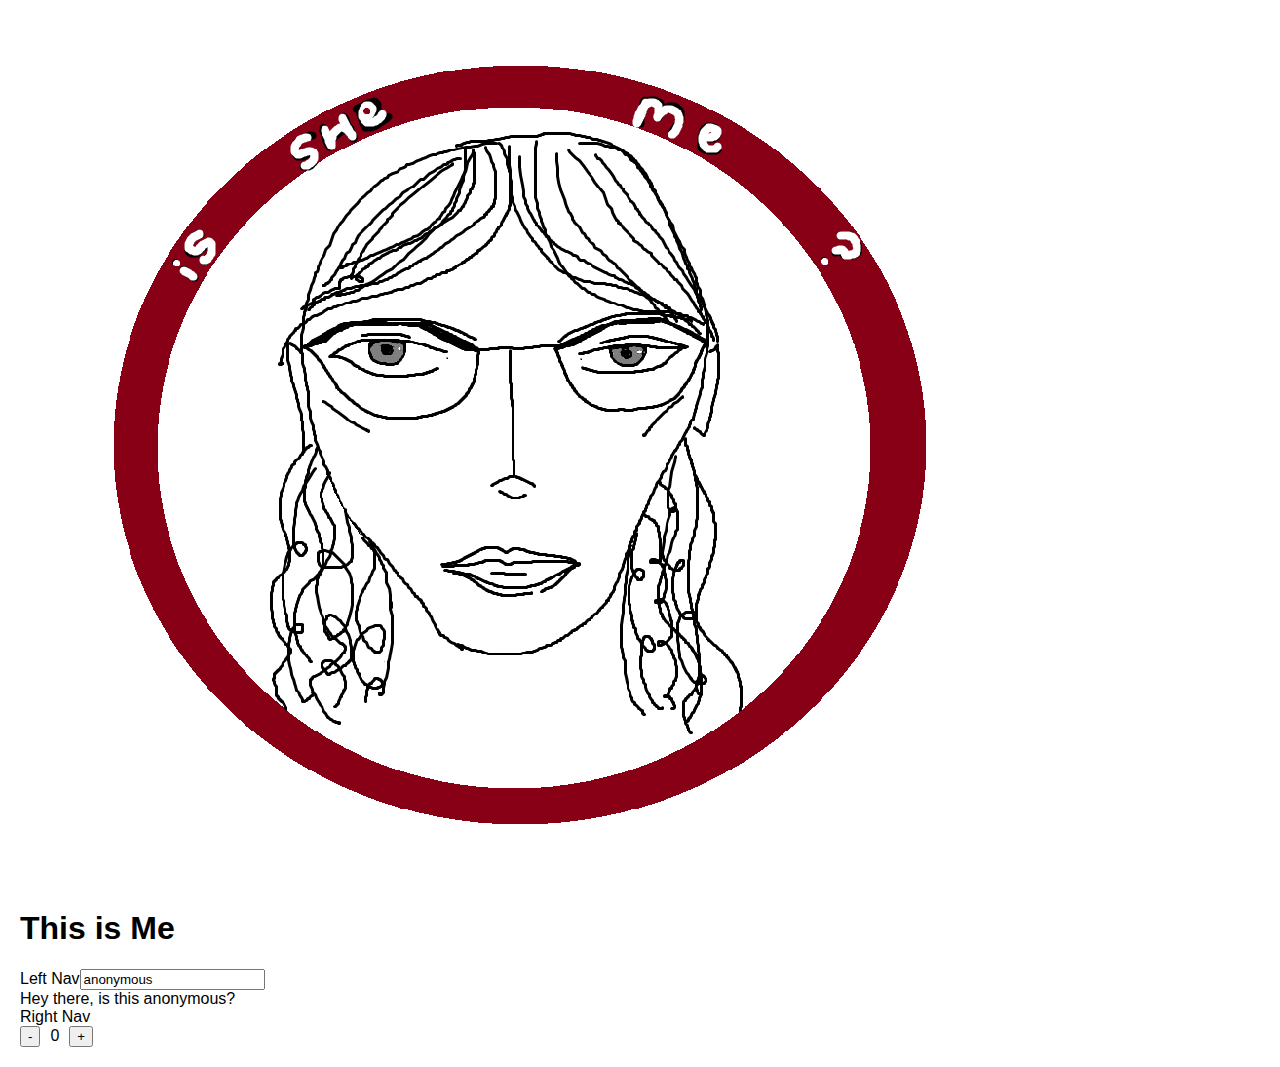
<file: index.html>
<!DOCTYPE HTML>
<html>
<head>
  <meta charset="UTF-8">
  <title>Main</title>
  <style>body { padding: 0; margin: 0; }</style>
</head>

<body>

<pre id="elm"></pre>

<script>
try {
(function(scope){
'use strict';

function F(arity, fun, wrapper) {
  wrapper.a = arity;
  wrapper.f = fun;
  return wrapper;
}

function F2(fun) {
  return F(2, fun, function(a) { return function(b) { return fun(a,b); }; })
}
function F3(fun) {
  return F(3, fun, function(a) {
    return function(b) { return function(c) { return fun(a, b, c); }; };
  });
}
function F4(fun) {
  return F(4, fun, function(a) { return function(b) { return function(c) {
    return function(d) { return fun(a, b, c, d); }; }; };
  });
}
function F5(fun) {
  return F(5, fun, function(a) { return function(b) { return function(c) {
    return function(d) { return function(e) { return fun(a, b, c, d, e); }; }; }; };
  });
}
function F6(fun) {
  return F(6, fun, function(a) { return function(b) { return function(c) {
    return function(d) { return function(e) { return function(f) {
    return fun(a, b, c, d, e, f); }; }; }; }; };
  });
}
function F7(fun) {
  return F(7, fun, function(a) { return function(b) { return function(c) {
    return function(d) { return function(e) { return function(f) {
    return function(g) { return fun(a, b, c, d, e, f, g); }; }; }; }; }; };
  });
}
function F8(fun) {
  return F(8, fun, function(a) { return function(b) { return function(c) {
    return function(d) { return function(e) { return function(f) {
    return function(g) { return function(h) {
    return fun(a, b, c, d, e, f, g, h); }; }; }; }; }; }; };
  });
}
function F9(fun) {
  return F(9, fun, function(a) { return function(b) { return function(c) {
    return function(d) { return function(e) { return function(f) {
    return function(g) { return function(h) { return function(i) {
    return fun(a, b, c, d, e, f, g, h, i); }; }; }; }; }; }; }; };
  });
}

function A2(fun, a, b) {
  return fun.a === 2 ? fun.f(a, b) : fun(a)(b);
}
function A3(fun, a, b, c) {
  return fun.a === 3 ? fun.f(a, b, c) : fun(a)(b)(c);
}
function A4(fun, a, b, c, d) {
  return fun.a === 4 ? fun.f(a, b, c, d) : fun(a)(b)(c)(d);
}
function A5(fun, a, b, c, d, e) {
  return fun.a === 5 ? fun.f(a, b, c, d, e) : fun(a)(b)(c)(d)(e);
}
function A6(fun, a, b, c, d, e, f) {
  return fun.a === 6 ? fun.f(a, b, c, d, e, f) : fun(a)(b)(c)(d)(e)(f);
}
function A7(fun, a, b, c, d, e, f, g) {
  return fun.a === 7 ? fun.f(a, b, c, d, e, f, g) : fun(a)(b)(c)(d)(e)(f)(g);
}
function A8(fun, a, b, c, d, e, f, g, h) {
  return fun.a === 8 ? fun.f(a, b, c, d, e, f, g, h) : fun(a)(b)(c)(d)(e)(f)(g)(h);
}
function A9(fun, a, b, c, d, e, f, g, h, i) {
  return fun.a === 9 ? fun.f(a, b, c, d, e, f, g, h, i) : fun(a)(b)(c)(d)(e)(f)(g)(h)(i);
}

console.warn('Compiled in DEV mode. Follow the advice at https://elm-lang.org/0.19.1/optimize for better performance and smaller assets.');


var _List_Nil_UNUSED = { $: 0 };
var _List_Nil = { $: '[]' };

function _List_Cons_UNUSED(hd, tl) { return { $: 1, a: hd, b: tl }; }
function _List_Cons(hd, tl) { return { $: '::', a: hd, b: tl }; }


var _List_cons = F2(_List_Cons);

function _List_fromArray(arr)
{
	var out = _List_Nil;
	for (var i = arr.length; i--; )
	{
		out = _List_Cons(arr[i], out);
	}
	return out;
}

function _List_toArray(xs)
{
	for (var out = []; xs.b; xs = xs.b) // WHILE_CONS
	{
		out.push(xs.a);
	}
	return out;
}

var _List_map2 = F3(function(f, xs, ys)
{
	for (var arr = []; xs.b && ys.b; xs = xs.b, ys = ys.b) // WHILE_CONSES
	{
		arr.push(A2(f, xs.a, ys.a));
	}
	return _List_fromArray(arr);
});

var _List_map3 = F4(function(f, xs, ys, zs)
{
	for (var arr = []; xs.b && ys.b && zs.b; xs = xs.b, ys = ys.b, zs = zs.b) // WHILE_CONSES
	{
		arr.push(A3(f, xs.a, ys.a, zs.a));
	}
	return _List_fromArray(arr);
});

var _List_map4 = F5(function(f, ws, xs, ys, zs)
{
	for (var arr = []; ws.b && xs.b && ys.b && zs.b; ws = ws.b, xs = xs.b, ys = ys.b, zs = zs.b) // WHILE_CONSES
	{
		arr.push(A4(f, ws.a, xs.a, ys.a, zs.a));
	}
	return _List_fromArray(arr);
});

var _List_map5 = F6(function(f, vs, ws, xs, ys, zs)
{
	for (var arr = []; vs.b && ws.b && xs.b && ys.b && zs.b; vs = vs.b, ws = ws.b, xs = xs.b, ys = ys.b, zs = zs.b) // WHILE_CONSES
	{
		arr.push(A5(f, vs.a, ws.a, xs.a, ys.a, zs.a));
	}
	return _List_fromArray(arr);
});

var _List_sortBy = F2(function(f, xs)
{
	return _List_fromArray(_List_toArray(xs).sort(function(a, b) {
		return _Utils_cmp(f(a), f(b));
	}));
});

var _List_sortWith = F2(function(f, xs)
{
	return _List_fromArray(_List_toArray(xs).sort(function(a, b) {
		var ord = A2(f, a, b);
		return ord === $elm$core$Basics$EQ ? 0 : ord === $elm$core$Basics$LT ? -1 : 1;
	}));
});



var _JsArray_empty = [];

function _JsArray_singleton(value)
{
    return [value];
}

function _JsArray_length(array)
{
    return array.length;
}

var _JsArray_initialize = F3(function(size, offset, func)
{
    var result = new Array(size);

    for (var i = 0; i < size; i++)
    {
        result[i] = func(offset + i);
    }

    return result;
});

var _JsArray_initializeFromList = F2(function (max, ls)
{
    var result = new Array(max);

    for (var i = 0; i < max && ls.b; i++)
    {
        result[i] = ls.a;
        ls = ls.b;
    }

    result.length = i;
    return _Utils_Tuple2(result, ls);
});

var _JsArray_unsafeGet = F2(function(index, array)
{
    return array[index];
});

var _JsArray_unsafeSet = F3(function(index, value, array)
{
    var length = array.length;
    var result = new Array(length);

    for (var i = 0; i < length; i++)
    {
        result[i] = array[i];
    }

    result[index] = value;
    return result;
});

var _JsArray_push = F2(function(value, array)
{
    var length = array.length;
    var result = new Array(length + 1);

    for (var i = 0; i < length; i++)
    {
        result[i] = array[i];
    }

    result[length] = value;
    return result;
});

var _JsArray_foldl = F3(function(func, acc, array)
{
    var length = array.length;

    for (var i = 0; i < length; i++)
    {
        acc = A2(func, array[i], acc);
    }

    return acc;
});

var _JsArray_foldr = F3(function(func, acc, array)
{
    for (var i = array.length - 1; i >= 0; i--)
    {
        acc = A2(func, array[i], acc);
    }

    return acc;
});

var _JsArray_map = F2(function(func, array)
{
    var length = array.length;
    var result = new Array(length);

    for (var i = 0; i < length; i++)
    {
        result[i] = func(array[i]);
    }

    return result;
});

var _JsArray_indexedMap = F3(function(func, offset, array)
{
    var length = array.length;
    var result = new Array(length);

    for (var i = 0; i < length; i++)
    {
        result[i] = A2(func, offset + i, array[i]);
    }

    return result;
});

var _JsArray_slice = F3(function(from, to, array)
{
    return array.slice(from, to);
});

var _JsArray_appendN = F3(function(n, dest, source)
{
    var destLen = dest.length;
    var itemsToCopy = n - destLen;

    if (itemsToCopy > source.length)
    {
        itemsToCopy = source.length;
    }

    var size = destLen + itemsToCopy;
    var result = new Array(size);

    for (var i = 0; i < destLen; i++)
    {
        result[i] = dest[i];
    }

    for (var i = 0; i < itemsToCopy; i++)
    {
        result[i + destLen] = source[i];
    }

    return result;
});



// LOG

var _Debug_log_UNUSED = F2(function(tag, value)
{
	return value;
});

var _Debug_log = F2(function(tag, value)
{
	console.log(tag + ': ' + _Debug_toString(value));
	return value;
});


// TODOS

function _Debug_todo(moduleName, region)
{
	return function(message) {
		_Debug_crash(8, moduleName, region, message);
	};
}

function _Debug_todoCase(moduleName, region, value)
{
	return function(message) {
		_Debug_crash(9, moduleName, region, value, message);
	};
}


// TO STRING

function _Debug_toString_UNUSED(value)
{
	return '<internals>';
}

function _Debug_toString(value)
{
	return _Debug_toAnsiString(false, value);
}

function _Debug_toAnsiString(ansi, value)
{
	if (typeof value === 'function')
	{
		return _Debug_internalColor(ansi, '<function>');
	}

	if (typeof value === 'boolean')
	{
		return _Debug_ctorColor(ansi, value ? 'True' : 'False');
	}

	if (typeof value === 'number')
	{
		return _Debug_numberColor(ansi, value + '');
	}

	if (value instanceof String)
	{
		return _Debug_charColor(ansi, "'" + _Debug_addSlashes(value, true) + "'");
	}

	if (typeof value === 'string')
	{
		return _Debug_stringColor(ansi, '"' + _Debug_addSlashes(value, false) + '"');
	}

	if (typeof value === 'object' && '$' in value)
	{
		var tag = value.$;

		if (typeof tag === 'number')
		{
			return _Debug_internalColor(ansi, '<internals>');
		}

		if (tag[0] === '#')
		{
			var output = [];
			for (var k in value)
			{
				if (k === '$') continue;
				output.push(_Debug_toAnsiString(ansi, value[k]));
			}
			return '(' + output.join(',') + ')';
		}

		if (tag === 'Set_elm_builtin')
		{
			return _Debug_ctorColor(ansi, 'Set')
				+ _Debug_fadeColor(ansi, '.fromList') + ' '
				+ _Debug_toAnsiString(ansi, $elm$core$Set$toList(value));
		}

		if (tag === 'RBNode_elm_builtin' || tag === 'RBEmpty_elm_builtin')
		{
			return _Debug_ctorColor(ansi, 'Dict')
				+ _Debug_fadeColor(ansi, '.fromList') + ' '
				+ _Debug_toAnsiString(ansi, $elm$core$Dict$toList(value));
		}

		if (tag === 'Array_elm_builtin')
		{
			return _Debug_ctorColor(ansi, 'Array')
				+ _Debug_fadeColor(ansi, '.fromList') + ' '
				+ _Debug_toAnsiString(ansi, $elm$core$Array$toList(value));
		}

		if (tag === '::' || tag === '[]')
		{
			var output = '[';

			value.b && (output += _Debug_toAnsiString(ansi, value.a), value = value.b)

			for (; value.b; value = value.b) // WHILE_CONS
			{
				output += ',' + _Debug_toAnsiString(ansi, value.a);
			}
			return output + ']';
		}

		var output = '';
		for (var i in value)
		{
			if (i === '$') continue;
			var str = _Debug_toAnsiString(ansi, value[i]);
			var c0 = str[0];
			var parenless = c0 === '{' || c0 === '(' || c0 === '[' || c0 === '<' || c0 === '"' || str.indexOf(' ') < 0;
			output += ' ' + (parenless ? str : '(' + str + ')');
		}
		return _Debug_ctorColor(ansi, tag) + output;
	}

	if (typeof DataView === 'function' && value instanceof DataView)
	{
		return _Debug_stringColor(ansi, '<' + value.byteLength + ' bytes>');
	}

	if (typeof File !== 'undefined' && value instanceof File)
	{
		return _Debug_internalColor(ansi, '<' + value.name + '>');
	}

	if (typeof value === 'object')
	{
		var output = [];
		for (var key in value)
		{
			var field = key[0] === '_' ? key.slice(1) : key;
			output.push(_Debug_fadeColor(ansi, field) + ' = ' + _Debug_toAnsiString(ansi, value[key]));
		}
		if (output.length === 0)
		{
			return '{}';
		}
		return '{ ' + output.join(', ') + ' }';
	}

	return _Debug_internalColor(ansi, '<internals>');
}

function _Debug_addSlashes(str, isChar)
{
	var s = str
		.replace(/\\/g, '\\\\')
		.replace(/\n/g, '\\n')
		.replace(/\t/g, '\\t')
		.replace(/\r/g, '\\r')
		.replace(/\v/g, '\\v')
		.replace(/\0/g, '\\0');

	if (isChar)
	{
		return s.replace(/\'/g, '\\\'');
	}
	else
	{
		return s.replace(/\"/g, '\\"');
	}
}

function _Debug_ctorColor(ansi, string)
{
	return ansi ? '\x1b[96m' + string + '\x1b[0m' : string;
}

function _Debug_numberColor(ansi, string)
{
	return ansi ? '\x1b[95m' + string + '\x1b[0m' : string;
}

function _Debug_stringColor(ansi, string)
{
	return ansi ? '\x1b[93m' + string + '\x1b[0m' : string;
}

function _Debug_charColor(ansi, string)
{
	return ansi ? '\x1b[92m' + string + '\x1b[0m' : string;
}

function _Debug_fadeColor(ansi, string)
{
	return ansi ? '\x1b[37m' + string + '\x1b[0m' : string;
}

function _Debug_internalColor(ansi, string)
{
	return ansi ? '\x1b[36m' + string + '\x1b[0m' : string;
}

function _Debug_toHexDigit(n)
{
	return String.fromCharCode(n < 10 ? 48 + n : 55 + n);
}


// CRASH


function _Debug_crash_UNUSED(identifier)
{
	throw new Error('https://github.com/elm/core/blob/1.0.0/hints/' + identifier + '.md');
}


function _Debug_crash(identifier, fact1, fact2, fact3, fact4)
{
	switch(identifier)
	{
		case 0:
			throw new Error('What node should I take over? In JavaScript I need something like:\n\n    Elm.Main.init({\n        node: document.getElementById("elm-node")\n    })\n\nYou need to do this with any Browser.sandbox or Browser.element program.');

		case 1:
			throw new Error('Browser.application programs cannot handle URLs like this:\n\n    ' + document.location.href + '\n\nWhat is the root? The root of your file system? Try looking at this program with `elm reactor` or some other server.');

		case 2:
			var jsonErrorString = fact1;
			throw new Error('Problem with the flags given to your Elm program on initialization.\n\n' + jsonErrorString);

		case 3:
			var portName = fact1;
			throw new Error('There can only be one port named `' + portName + '`, but your program has multiple.');

		case 4:
			var portName = fact1;
			var problem = fact2;
			throw new Error('Trying to send an unexpected type of value through port `' + portName + '`:\n' + problem);

		case 5:
			throw new Error('Trying to use `(==)` on functions.\nThere is no way to know if functions are "the same" in the Elm sense.\nRead more about this at https://package.elm-lang.org/packages/elm/core/latest/Basics#== which describes why it is this way and what the better version will look like.');

		case 6:
			var moduleName = fact1;
			throw new Error('Your page is loading multiple Elm scripts with a module named ' + moduleName + '. Maybe a duplicate script is getting loaded accidentally? If not, rename one of them so I know which is which!');

		case 8:
			var moduleName = fact1;
			var region = fact2;
			var message = fact3;
			throw new Error('TODO in module `' + moduleName + '` ' + _Debug_regionToString(region) + '\n\n' + message);

		case 9:
			var moduleName = fact1;
			var region = fact2;
			var value = fact3;
			var message = fact4;
			throw new Error(
				'TODO in module `' + moduleName + '` from the `case` expression '
				+ _Debug_regionToString(region) + '\n\nIt received the following value:\n\n    '
				+ _Debug_toString(value).replace('\n', '\n    ')
				+ '\n\nBut the branch that handles it says:\n\n    ' + message.replace('\n', '\n    ')
			);

		case 10:
			throw new Error('Bug in https://github.com/elm/virtual-dom/issues');

		case 11:
			throw new Error('Cannot perform mod 0. Division by zero error.');
	}
}

function _Debug_regionToString(region)
{
	if (region.start.line === region.end.line)
	{
		return 'on line ' + region.start.line;
	}
	return 'on lines ' + region.start.line + ' through ' + region.end.line;
}



// EQUALITY

function _Utils_eq(x, y)
{
	for (
		var pair, stack = [], isEqual = _Utils_eqHelp(x, y, 0, stack);
		isEqual && (pair = stack.pop());
		isEqual = _Utils_eqHelp(pair.a, pair.b, 0, stack)
		)
	{}

	return isEqual;
}

function _Utils_eqHelp(x, y, depth, stack)
{
	if (x === y)
	{
		return true;
	}

	if (typeof x !== 'object' || x === null || y === null)
	{
		typeof x === 'function' && _Debug_crash(5);
		return false;
	}

	if (depth > 100)
	{
		stack.push(_Utils_Tuple2(x,y));
		return true;
	}

	/**/
	if (x.$ === 'Set_elm_builtin')
	{
		x = $elm$core$Set$toList(x);
		y = $elm$core$Set$toList(y);
	}
	if (x.$ === 'RBNode_elm_builtin' || x.$ === 'RBEmpty_elm_builtin')
	{
		x = $elm$core$Dict$toList(x);
		y = $elm$core$Dict$toList(y);
	}
	//*/

	/**_UNUSED/
	if (x.$ < 0)
	{
		x = $elm$core$Dict$toList(x);
		y = $elm$core$Dict$toList(y);
	}
	//*/

	for (var key in x)
	{
		if (!_Utils_eqHelp(x[key], y[key], depth + 1, stack))
		{
			return false;
		}
	}
	return true;
}

var _Utils_equal = F2(_Utils_eq);
var _Utils_notEqual = F2(function(a, b) { return !_Utils_eq(a,b); });



// COMPARISONS

// Code in Generate/JavaScript.hs, Basics.js, and List.js depends on
// the particular integer values assigned to LT, EQ, and GT.

function _Utils_cmp(x, y, ord)
{
	if (typeof x !== 'object')
	{
		return x === y ? /*EQ*/ 0 : x < y ? /*LT*/ -1 : /*GT*/ 1;
	}

	/**/
	if (x instanceof String)
	{
		var a = x.valueOf();
		var b = y.valueOf();
		return a === b ? 0 : a < b ? -1 : 1;
	}
	//*/

	/**_UNUSED/
	if (typeof x.$ === 'undefined')
	//*/
	/**/
	if (x.$[0] === '#')
	//*/
	{
		return (ord = _Utils_cmp(x.a, y.a))
			? ord
			: (ord = _Utils_cmp(x.b, y.b))
				? ord
				: _Utils_cmp(x.c, y.c);
	}

	// traverse conses until end of a list or a mismatch
	for (; x.b && y.b && !(ord = _Utils_cmp(x.a, y.a)); x = x.b, y = y.b) {} // WHILE_CONSES
	return ord || (x.b ? /*GT*/ 1 : y.b ? /*LT*/ -1 : /*EQ*/ 0);
}

var _Utils_lt = F2(function(a, b) { return _Utils_cmp(a, b) < 0; });
var _Utils_le = F2(function(a, b) { return _Utils_cmp(a, b) < 1; });
var _Utils_gt = F2(function(a, b) { return _Utils_cmp(a, b) > 0; });
var _Utils_ge = F2(function(a, b) { return _Utils_cmp(a, b) >= 0; });

var _Utils_compare = F2(function(x, y)
{
	var n = _Utils_cmp(x, y);
	return n < 0 ? $elm$core$Basics$LT : n ? $elm$core$Basics$GT : $elm$core$Basics$EQ;
});


// COMMON VALUES

var _Utils_Tuple0_UNUSED = 0;
var _Utils_Tuple0 = { $: '#0' };

function _Utils_Tuple2_UNUSED(a, b) { return { a: a, b: b }; }
function _Utils_Tuple2(a, b) { return { $: '#2', a: a, b: b }; }

function _Utils_Tuple3_UNUSED(a, b, c) { return { a: a, b: b, c: c }; }
function _Utils_Tuple3(a, b, c) { return { $: '#3', a: a, b: b, c: c }; }

function _Utils_chr_UNUSED(c) { return c; }
function _Utils_chr(c) { return new String(c); }


// RECORDS

function _Utils_update(oldRecord, updatedFields)
{
	var newRecord = {};

	for (var key in oldRecord)
	{
		newRecord[key] = oldRecord[key];
	}

	for (var key in updatedFields)
	{
		newRecord[key] = updatedFields[key];
	}

	return newRecord;
}


// APPEND

var _Utils_append = F2(_Utils_ap);

function _Utils_ap(xs, ys)
{
	// append Strings
	if (typeof xs === 'string')
	{
		return xs + ys;
	}

	// append Lists
	if (!xs.b)
	{
		return ys;
	}
	var root = _List_Cons(xs.a, ys);
	xs = xs.b
	for (var curr = root; xs.b; xs = xs.b) // WHILE_CONS
	{
		curr = curr.b = _List_Cons(xs.a, ys);
	}
	return root;
}



// MATH

var _Basics_add = F2(function(a, b) { return a + b; });
var _Basics_sub = F2(function(a, b) { return a - b; });
var _Basics_mul = F2(function(a, b) { return a * b; });
var _Basics_fdiv = F2(function(a, b) { return a / b; });
var _Basics_idiv = F2(function(a, b) { return (a / b) | 0; });
var _Basics_pow = F2(Math.pow);

var _Basics_remainderBy = F2(function(b, a) { return a % b; });

// https://www.microsoft.com/en-us/research/wp-content/uploads/2016/02/divmodnote-letter.pdf
var _Basics_modBy = F2(function(modulus, x)
{
	var answer = x % modulus;
	return modulus === 0
		? _Debug_crash(11)
		:
	((answer > 0 && modulus < 0) || (answer < 0 && modulus > 0))
		? answer + modulus
		: answer;
});


// TRIGONOMETRY

var _Basics_pi = Math.PI;
var _Basics_e = Math.E;
var _Basics_cos = Math.cos;
var _Basics_sin = Math.sin;
var _Basics_tan = Math.tan;
var _Basics_acos = Math.acos;
var _Basics_asin = Math.asin;
var _Basics_atan = Math.atan;
var _Basics_atan2 = F2(Math.atan2);


// MORE MATH

function _Basics_toFloat(x) { return x; }
function _Basics_truncate(n) { return n | 0; }
function _Basics_isInfinite(n) { return n === Infinity || n === -Infinity; }

var _Basics_ceiling = Math.ceil;
var _Basics_floor = Math.floor;
var _Basics_round = Math.round;
var _Basics_sqrt = Math.sqrt;
var _Basics_log = Math.log;
var _Basics_isNaN = isNaN;


// BOOLEANS

function _Basics_not(bool) { return !bool; }
var _Basics_and = F2(function(a, b) { return a && b; });
var _Basics_or  = F2(function(a, b) { return a || b; });
var _Basics_xor = F2(function(a, b) { return a !== b; });



var _String_cons = F2(function(chr, str)
{
	return chr + str;
});

function _String_uncons(string)
{
	var word = string.charCodeAt(0);
	return !isNaN(word)
		? $elm$core$Maybe$Just(
			0xD800 <= word && word <= 0xDBFF
				? _Utils_Tuple2(_Utils_chr(string[0] + string[1]), string.slice(2))
				: _Utils_Tuple2(_Utils_chr(string[0]), string.slice(1))
		)
		: $elm$core$Maybe$Nothing;
}

var _String_append = F2(function(a, b)
{
	return a + b;
});

function _String_length(str)
{
	return str.length;
}

var _String_map = F2(function(func, string)
{
	var len = string.length;
	var array = new Array(len);
	var i = 0;
	while (i < len)
	{
		var word = string.charCodeAt(i);
		if (0xD800 <= word && word <= 0xDBFF)
		{
			array[i] = func(_Utils_chr(string[i] + string[i+1]));
			i += 2;
			continue;
		}
		array[i] = func(_Utils_chr(string[i]));
		i++;
	}
	return array.join('');
});

var _String_filter = F2(function(isGood, str)
{
	var arr = [];
	var len = str.length;
	var i = 0;
	while (i < len)
	{
		var char = str[i];
		var word = str.charCodeAt(i);
		i++;
		if (0xD800 <= word && word <= 0xDBFF)
		{
			char += str[i];
			i++;
		}

		if (isGood(_Utils_chr(char)))
		{
			arr.push(char);
		}
	}
	return arr.join('');
});

function _String_reverse(str)
{
	var len = str.length;
	var arr = new Array(len);
	var i = 0;
	while (i < len)
	{
		var word = str.charCodeAt(i);
		if (0xD800 <= word && word <= 0xDBFF)
		{
			arr[len - i] = str[i + 1];
			i++;
			arr[len - i] = str[i - 1];
			i++;
		}
		else
		{
			arr[len - i] = str[i];
			i++;
		}
	}
	return arr.join('');
}

var _String_foldl = F3(function(func, state, string)
{
	var len = string.length;
	var i = 0;
	while (i < len)
	{
		var char = string[i];
		var word = string.charCodeAt(i);
		i++;
		if (0xD800 <= word && word <= 0xDBFF)
		{
			char += string[i];
			i++;
		}
		state = A2(func, _Utils_chr(char), state);
	}
	return state;
});

var _String_foldr = F3(function(func, state, string)
{
	var i = string.length;
	while (i--)
	{
		var char = string[i];
		var word = string.charCodeAt(i);
		if (0xDC00 <= word && word <= 0xDFFF)
		{
			i--;
			char = string[i] + char;
		}
		state = A2(func, _Utils_chr(char), state);
	}
	return state;
});

var _String_split = F2(function(sep, str)
{
	return str.split(sep);
});

var _String_join = F2(function(sep, strs)
{
	return strs.join(sep);
});

var _String_slice = F3(function(start, end, str) {
	return str.slice(start, end);
});

function _String_trim(str)
{
	return str.trim();
}

function _String_trimLeft(str)
{
	return str.replace(/^\s+/, '');
}

function _String_trimRight(str)
{
	return str.replace(/\s+$/, '');
}

function _String_words(str)
{
	return _List_fromArray(str.trim().split(/\s+/g));
}

function _String_lines(str)
{
	return _List_fromArray(str.split(/\r\n|\r|\n/g));
}

function _String_toUpper(str)
{
	return str.toUpperCase();
}

function _String_toLower(str)
{
	return str.toLowerCase();
}

var _String_any = F2(function(isGood, string)
{
	var i = string.length;
	while (i--)
	{
		var char = string[i];
		var word = string.charCodeAt(i);
		if (0xDC00 <= word && word <= 0xDFFF)
		{
			i--;
			char = string[i] + char;
		}
		if (isGood(_Utils_chr(char)))
		{
			return true;
		}
	}
	return false;
});

var _String_all = F2(function(isGood, string)
{
	var i = string.length;
	while (i--)
	{
		var char = string[i];
		var word = string.charCodeAt(i);
		if (0xDC00 <= word && word <= 0xDFFF)
		{
			i--;
			char = string[i] + char;
		}
		if (!isGood(_Utils_chr(char)))
		{
			return false;
		}
	}
	return true;
});

var _String_contains = F2(function(sub, str)
{
	return str.indexOf(sub) > -1;
});

var _String_startsWith = F2(function(sub, str)
{
	return str.indexOf(sub) === 0;
});

var _String_endsWith = F2(function(sub, str)
{
	return str.length >= sub.length &&
		str.lastIndexOf(sub) === str.length - sub.length;
});

var _String_indexes = F2(function(sub, str)
{
	var subLen = sub.length;

	if (subLen < 1)
	{
		return _List_Nil;
	}

	var i = 0;
	var is = [];

	while ((i = str.indexOf(sub, i)) > -1)
	{
		is.push(i);
		i = i + subLen;
	}

	return _List_fromArray(is);
});


// TO STRING

function _String_fromNumber(number)
{
	return number + '';
}


// INT CONVERSIONS

function _String_toInt(str)
{
	var total = 0;
	var code0 = str.charCodeAt(0);
	var start = code0 == 0x2B /* + */ || code0 == 0x2D /* - */ ? 1 : 0;

	for (var i = start; i < str.length; ++i)
	{
		var code = str.charCodeAt(i);
		if (code < 0x30 || 0x39 < code)
		{
			return $elm$core$Maybe$Nothing;
		}
		total = 10 * total + code - 0x30;
	}

	return i == start
		? $elm$core$Maybe$Nothing
		: $elm$core$Maybe$Just(code0 == 0x2D ? -total : total);
}


// FLOAT CONVERSIONS

function _String_toFloat(s)
{
	// check if it is a hex, octal, or binary number
	if (s.length === 0 || /[\sxbo]/.test(s))
	{
		return $elm$core$Maybe$Nothing;
	}
	var n = +s;
	// faster isNaN check
	return n === n ? $elm$core$Maybe$Just(n) : $elm$core$Maybe$Nothing;
}

function _String_fromList(chars)
{
	return _List_toArray(chars).join('');
}




function _Char_toCode(char)
{
	var code = char.charCodeAt(0);
	if (0xD800 <= code && code <= 0xDBFF)
	{
		return (code - 0xD800) * 0x400 + char.charCodeAt(1) - 0xDC00 + 0x10000
	}
	return code;
}

function _Char_fromCode(code)
{
	return _Utils_chr(
		(code < 0 || 0x10FFFF < code)
			? '\uFFFD'
			:
		(code <= 0xFFFF)
			? String.fromCharCode(code)
			:
		(code -= 0x10000,
			String.fromCharCode(Math.floor(code / 0x400) + 0xD800, code % 0x400 + 0xDC00)
		)
	);
}

function _Char_toUpper(char)
{
	return _Utils_chr(char.toUpperCase());
}

function _Char_toLower(char)
{
	return _Utils_chr(char.toLowerCase());
}

function _Char_toLocaleUpper(char)
{
	return _Utils_chr(char.toLocaleUpperCase());
}

function _Char_toLocaleLower(char)
{
	return _Utils_chr(char.toLocaleLowerCase());
}



/**/
function _Json_errorToString(error)
{
	return $elm$json$Json$Decode$errorToString(error);
}
//*/


// CORE DECODERS

function _Json_succeed(msg)
{
	return {
		$: 0,
		a: msg
	};
}

function _Json_fail(msg)
{
	return {
		$: 1,
		a: msg
	};
}

function _Json_decodePrim(decoder)
{
	return { $: 2, b: decoder };
}

var _Json_decodeInt = _Json_decodePrim(function(value) {
	return (typeof value !== 'number')
		? _Json_expecting('an INT', value)
		:
	(-2147483647 < value && value < 2147483647 && (value | 0) === value)
		? $elm$core$Result$Ok(value)
		:
	(isFinite(value) && !(value % 1))
		? $elm$core$Result$Ok(value)
		: _Json_expecting('an INT', value);
});

var _Json_decodeBool = _Json_decodePrim(function(value) {
	return (typeof value === 'boolean')
		? $elm$core$Result$Ok(value)
		: _Json_expecting('a BOOL', value);
});

var _Json_decodeFloat = _Json_decodePrim(function(value) {
	return (typeof value === 'number')
		? $elm$core$Result$Ok(value)
		: _Json_expecting('a FLOAT', value);
});

var _Json_decodeValue = _Json_decodePrim(function(value) {
	return $elm$core$Result$Ok(_Json_wrap(value));
});

var _Json_decodeString = _Json_decodePrim(function(value) {
	return (typeof value === 'string')
		? $elm$core$Result$Ok(value)
		: (value instanceof String)
			? $elm$core$Result$Ok(value + '')
			: _Json_expecting('a STRING', value);
});

function _Json_decodeList(decoder) { return { $: 3, b: decoder }; }
function _Json_decodeArray(decoder) { return { $: 4, b: decoder }; }

function _Json_decodeNull(value) { return { $: 5, c: value }; }

var _Json_decodeField = F2(function(field, decoder)
{
	return {
		$: 6,
		d: field,
		b: decoder
	};
});

var _Json_decodeIndex = F2(function(index, decoder)
{
	return {
		$: 7,
		e: index,
		b: decoder
	};
});

function _Json_decodeKeyValuePairs(decoder)
{
	return {
		$: 8,
		b: decoder
	};
}

function _Json_mapMany(f, decoders)
{
	return {
		$: 9,
		f: f,
		g: decoders
	};
}

var _Json_andThen = F2(function(callback, decoder)
{
	return {
		$: 10,
		b: decoder,
		h: callback
	};
});

function _Json_oneOf(decoders)
{
	return {
		$: 11,
		g: decoders
	};
}


// DECODING OBJECTS

var _Json_map1 = F2(function(f, d1)
{
	return _Json_mapMany(f, [d1]);
});

var _Json_map2 = F3(function(f, d1, d2)
{
	return _Json_mapMany(f, [d1, d2]);
});

var _Json_map3 = F4(function(f, d1, d2, d3)
{
	return _Json_mapMany(f, [d1, d2, d3]);
});

var _Json_map4 = F5(function(f, d1, d2, d3, d4)
{
	return _Json_mapMany(f, [d1, d2, d3, d4]);
});

var _Json_map5 = F6(function(f, d1, d2, d3, d4, d5)
{
	return _Json_mapMany(f, [d1, d2, d3, d4, d5]);
});

var _Json_map6 = F7(function(f, d1, d2, d3, d4, d5, d6)
{
	return _Json_mapMany(f, [d1, d2, d3, d4, d5, d6]);
});

var _Json_map7 = F8(function(f, d1, d2, d3, d4, d5, d6, d7)
{
	return _Json_mapMany(f, [d1, d2, d3, d4, d5, d6, d7]);
});

var _Json_map8 = F9(function(f, d1, d2, d3, d4, d5, d6, d7, d8)
{
	return _Json_mapMany(f, [d1, d2, d3, d4, d5, d6, d7, d8]);
});


// DECODE

var _Json_runOnString = F2(function(decoder, string)
{
	try
	{
		var value = JSON.parse(string);
		return _Json_runHelp(decoder, value);
	}
	catch (e)
	{
		return $elm$core$Result$Err(A2($elm$json$Json$Decode$Failure, 'This is not valid JSON! ' + e.message, _Json_wrap(string)));
	}
});

var _Json_run = F2(function(decoder, value)
{
	return _Json_runHelp(decoder, _Json_unwrap(value));
});

function _Json_runHelp(decoder, value)
{
	switch (decoder.$)
	{
		case 2:
			return decoder.b(value);

		case 5:
			return (value === null)
				? $elm$core$Result$Ok(decoder.c)
				: _Json_expecting('null', value);

		case 3:
			if (!_Json_isArray(value))
			{
				return _Json_expecting('a LIST', value);
			}
			return _Json_runArrayDecoder(decoder.b, value, _List_fromArray);

		case 4:
			if (!_Json_isArray(value))
			{
				return _Json_expecting('an ARRAY', value);
			}
			return _Json_runArrayDecoder(decoder.b, value, _Json_toElmArray);

		case 6:
			var field = decoder.d;
			if (typeof value !== 'object' || value === null || !(field in value))
			{
				return _Json_expecting('an OBJECT with a field named `' + field + '`', value);
			}
			var result = _Json_runHelp(decoder.b, value[field]);
			return ($elm$core$Result$isOk(result)) ? result : $elm$core$Result$Err(A2($elm$json$Json$Decode$Field, field, result.a));

		case 7:
			var index = decoder.e;
			if (!_Json_isArray(value))
			{
				return _Json_expecting('an ARRAY', value);
			}
			if (index >= value.length)
			{
				return _Json_expecting('a LONGER array. Need index ' + index + ' but only see ' + value.length + ' entries', value);
			}
			var result = _Json_runHelp(decoder.b, value[index]);
			return ($elm$core$Result$isOk(result)) ? result : $elm$core$Result$Err(A2($elm$json$Json$Decode$Index, index, result.a));

		case 8:
			if (typeof value !== 'object' || value === null || _Json_isArray(value))
			{
				return _Json_expecting('an OBJECT', value);
			}

			var keyValuePairs = _List_Nil;
			// TODO test perf of Object.keys and switch when support is good enough
			for (var key in value)
			{
				if (Object.prototype.hasOwnProperty.call(value, key))
				{
					var result = _Json_runHelp(decoder.b, value[key]);
					if (!$elm$core$Result$isOk(result))
					{
						return $elm$core$Result$Err(A2($elm$json$Json$Decode$Field, key, result.a));
					}
					keyValuePairs = _List_Cons(_Utils_Tuple2(key, result.a), keyValuePairs);
				}
			}
			return $elm$core$Result$Ok($elm$core$List$reverse(keyValuePairs));

		case 9:
			var answer = decoder.f;
			var decoders = decoder.g;
			for (var i = 0; i < decoders.length; i++)
			{
				var result = _Json_runHelp(decoders[i], value);
				if (!$elm$core$Result$isOk(result))
				{
					return result;
				}
				answer = answer(result.a);
			}
			return $elm$core$Result$Ok(answer);

		case 10:
			var result = _Json_runHelp(decoder.b, value);
			return (!$elm$core$Result$isOk(result))
				? result
				: _Json_runHelp(decoder.h(result.a), value);

		case 11:
			var errors = _List_Nil;
			for (var temp = decoder.g; temp.b; temp = temp.b) // WHILE_CONS
			{
				var result = _Json_runHelp(temp.a, value);
				if ($elm$core$Result$isOk(result))
				{
					return result;
				}
				errors = _List_Cons(result.a, errors);
			}
			return $elm$core$Result$Err($elm$json$Json$Decode$OneOf($elm$core$List$reverse(errors)));

		case 1:
			return $elm$core$Result$Err(A2($elm$json$Json$Decode$Failure, decoder.a, _Json_wrap(value)));

		case 0:
			return $elm$core$Result$Ok(decoder.a);
	}
}

function _Json_runArrayDecoder(decoder, value, toElmValue)
{
	var len = value.length;
	var array = new Array(len);
	for (var i = 0; i < len; i++)
	{
		var result = _Json_runHelp(decoder, value[i]);
		if (!$elm$core$Result$isOk(result))
		{
			return $elm$core$Result$Err(A2($elm$json$Json$Decode$Index, i, result.a));
		}
		array[i] = result.a;
	}
	return $elm$core$Result$Ok(toElmValue(array));
}

function _Json_isArray(value)
{
	return Array.isArray(value) || (typeof FileList !== 'undefined' && value instanceof FileList);
}

function _Json_toElmArray(array)
{
	return A2($elm$core$Array$initialize, array.length, function(i) { return array[i]; });
}

function _Json_expecting(type, value)
{
	return $elm$core$Result$Err(A2($elm$json$Json$Decode$Failure, 'Expecting ' + type, _Json_wrap(value)));
}


// EQUALITY

function _Json_equality(x, y)
{
	if (x === y)
	{
		return true;
	}

	if (x.$ !== y.$)
	{
		return false;
	}

	switch (x.$)
	{
		case 0:
		case 1:
			return x.a === y.a;

		case 2:
			return x.b === y.b;

		case 5:
			return x.c === y.c;

		case 3:
		case 4:
		case 8:
			return _Json_equality(x.b, y.b);

		case 6:
			return x.d === y.d && _Json_equality(x.b, y.b);

		case 7:
			return x.e === y.e && _Json_equality(x.b, y.b);

		case 9:
			return x.f === y.f && _Json_listEquality(x.g, y.g);

		case 10:
			return x.h === y.h && _Json_equality(x.b, y.b);

		case 11:
			return _Json_listEquality(x.g, y.g);
	}
}

function _Json_listEquality(aDecoders, bDecoders)
{
	var len = aDecoders.length;
	if (len !== bDecoders.length)
	{
		return false;
	}
	for (var i = 0; i < len; i++)
	{
		if (!_Json_equality(aDecoders[i], bDecoders[i]))
		{
			return false;
		}
	}
	return true;
}


// ENCODE

var _Json_encode = F2(function(indentLevel, value)
{
	return JSON.stringify(_Json_unwrap(value), null, indentLevel) + '';
});

function _Json_wrap(value) { return { $: 0, a: value }; }
function _Json_unwrap(value) { return value.a; }

function _Json_wrap_UNUSED(value) { return value; }
function _Json_unwrap_UNUSED(value) { return value; }

function _Json_emptyArray() { return []; }
function _Json_emptyObject() { return {}; }

var _Json_addField = F3(function(key, value, object)
{
	var unwrapped = _Json_unwrap(value);
	if (!(key === 'toJSON' && typeof unwrapped === 'function'))
	{
		object[key] = unwrapped;
	}
	return object;
});

function _Json_addEntry(func)
{
	return F2(function(entry, array)
	{
		array.push(_Json_unwrap(func(entry)));
		return array;
	});
}

var _Json_encodeNull = _Json_wrap(null);



// TASKS

function _Scheduler_succeed(value)
{
	return {
		$: 0,
		a: value
	};
}

function _Scheduler_fail(error)
{
	return {
		$: 1,
		a: error
	};
}

function _Scheduler_binding(callback)
{
	return {
		$: 2,
		b: callback,
		c: null
	};
}

var _Scheduler_andThen = F2(function(callback, task)
{
	return {
		$: 3,
		b: callback,
		d: task
	};
});

var _Scheduler_onError = F2(function(callback, task)
{
	return {
		$: 4,
		b: callback,
		d: task
	};
});

function _Scheduler_receive(callback)
{
	return {
		$: 5,
		b: callback
	};
}


// PROCESSES

var _Scheduler_guid = 0;

function _Scheduler_rawSpawn(task)
{
	var proc = {
		$: 0,
		e: _Scheduler_guid++,
		f: task,
		g: null,
		h: []
	};

	_Scheduler_enqueue(proc);

	return proc;
}

function _Scheduler_spawn(task)
{
	return _Scheduler_binding(function(callback) {
		callback(_Scheduler_succeed(_Scheduler_rawSpawn(task)));
	});
}

function _Scheduler_rawSend(proc, msg)
{
	proc.h.push(msg);
	_Scheduler_enqueue(proc);
}

var _Scheduler_send = F2(function(proc, msg)
{
	return _Scheduler_binding(function(callback) {
		_Scheduler_rawSend(proc, msg);
		callback(_Scheduler_succeed(_Utils_Tuple0));
	});
});

function _Scheduler_kill(proc)
{
	return _Scheduler_binding(function(callback) {
		var task = proc.f;
		if (task.$ === 2 && task.c)
		{
			task.c();
		}

		proc.f = null;

		callback(_Scheduler_succeed(_Utils_Tuple0));
	});
}


/* STEP PROCESSES

type alias Process =
  { $ : tag
  , id : unique_id
  , root : Task
  , stack : null | { $: SUCCEED | FAIL, a: callback, b: stack }
  , mailbox : [msg]
  }

*/


var _Scheduler_working = false;
var _Scheduler_queue = [];


function _Scheduler_enqueue(proc)
{
	_Scheduler_queue.push(proc);
	if (_Scheduler_working)
	{
		return;
	}
	_Scheduler_working = true;
	while (proc = _Scheduler_queue.shift())
	{
		_Scheduler_step(proc);
	}
	_Scheduler_working = false;
}


function _Scheduler_step(proc)
{
	while (proc.f)
	{
		var rootTag = proc.f.$;
		if (rootTag === 0 || rootTag === 1)
		{
			while (proc.g && proc.g.$ !== rootTag)
			{
				proc.g = proc.g.i;
			}
			if (!proc.g)
			{
				return;
			}
			proc.f = proc.g.b(proc.f.a);
			proc.g = proc.g.i;
		}
		else if (rootTag === 2)
		{
			proc.f.c = proc.f.b(function(newRoot) {
				proc.f = newRoot;
				_Scheduler_enqueue(proc);
			});
			return;
		}
		else if (rootTag === 5)
		{
			if (proc.h.length === 0)
			{
				return;
			}
			proc.f = proc.f.b(proc.h.shift());
		}
		else // if (rootTag === 3 || rootTag === 4)
		{
			proc.g = {
				$: rootTag === 3 ? 0 : 1,
				b: proc.f.b,
				i: proc.g
			};
			proc.f = proc.f.d;
		}
	}
}



function _Process_sleep(time)
{
	return _Scheduler_binding(function(callback) {
		var id = setTimeout(function() {
			callback(_Scheduler_succeed(_Utils_Tuple0));
		}, time);

		return function() { clearTimeout(id); };
	});
}




// PROGRAMS


var _Platform_worker = F4(function(impl, flagDecoder, debugMetadata, args)
{
	return _Platform_initialize(
		flagDecoder,
		args,
		impl.init,
		impl.update,
		impl.subscriptions,
		function() { return function() {} }
	);
});



// INITIALIZE A PROGRAM


function _Platform_initialize(flagDecoder, args, init, update, subscriptions, stepperBuilder)
{
	var result = A2(_Json_run, flagDecoder, _Json_wrap(args ? args['flags'] : undefined));
	$elm$core$Result$isOk(result) || _Debug_crash(2 /**/, _Json_errorToString(result.a) /**/);
	var managers = {};
	var initPair = init(result.a);
	var model = initPair.a;
	var stepper = stepperBuilder(sendToApp, model);
	var ports = _Platform_setupEffects(managers, sendToApp);

	function sendToApp(msg, viewMetadata)
	{
		var pair = A2(update, msg, model);
		stepper(model = pair.a, viewMetadata);
		_Platform_enqueueEffects(managers, pair.b, subscriptions(model));
	}

	_Platform_enqueueEffects(managers, initPair.b, subscriptions(model));

	return ports ? { ports: ports } : {};
}



// TRACK PRELOADS
//
// This is used by code in elm/browser and elm/http
// to register any HTTP requests that are triggered by init.
//


var _Platform_preload;


function _Platform_registerPreload(url)
{
	_Platform_preload.add(url);
}



// EFFECT MANAGERS


var _Platform_effectManagers = {};


function _Platform_setupEffects(managers, sendToApp)
{
	var ports;

	// setup all necessary effect managers
	for (var key in _Platform_effectManagers)
	{
		var manager = _Platform_effectManagers[key];

		if (manager.a)
		{
			ports = ports || {};
			ports[key] = manager.a(key, sendToApp);
		}

		managers[key] = _Platform_instantiateManager(manager, sendToApp);
	}

	return ports;
}


function _Platform_createManager(init, onEffects, onSelfMsg, cmdMap, subMap)
{
	return {
		b: init,
		c: onEffects,
		d: onSelfMsg,
		e: cmdMap,
		f: subMap
	};
}


function _Platform_instantiateManager(info, sendToApp)
{
	var router = {
		g: sendToApp,
		h: undefined
	};

	var onEffects = info.c;
	var onSelfMsg = info.d;
	var cmdMap = info.e;
	var subMap = info.f;

	function loop(state)
	{
		return A2(_Scheduler_andThen, loop, _Scheduler_receive(function(msg)
		{
			var value = msg.a;

			if (msg.$ === 0)
			{
				return A3(onSelfMsg, router, value, state);
			}

			return cmdMap && subMap
				? A4(onEffects, router, value.i, value.j, state)
				: A3(onEffects, router, cmdMap ? value.i : value.j, state);
		}));
	}

	return router.h = _Scheduler_rawSpawn(A2(_Scheduler_andThen, loop, info.b));
}



// ROUTING


var _Platform_sendToApp = F2(function(router, msg)
{
	return _Scheduler_binding(function(callback)
	{
		router.g(msg);
		callback(_Scheduler_succeed(_Utils_Tuple0));
	});
});


var _Platform_sendToSelf = F2(function(router, msg)
{
	return A2(_Scheduler_send, router.h, {
		$: 0,
		a: msg
	});
});



// BAGS


function _Platform_leaf(home)
{
	return function(value)
	{
		return {
			$: 1,
			k: home,
			l: value
		};
	};
}


function _Platform_batch(list)
{
	return {
		$: 2,
		m: list
	};
}


var _Platform_map = F2(function(tagger, bag)
{
	return {
		$: 3,
		n: tagger,
		o: bag
	}
});



// PIPE BAGS INTO EFFECT MANAGERS
//
// Effects must be queued!
//
// Say your init contains a synchronous command, like Time.now or Time.here
//
//   - This will produce a batch of effects (FX_1)
//   - The synchronous task triggers the subsequent `update` call
//   - This will produce a batch of effects (FX_2)
//
// If we just start dispatching FX_2, subscriptions from FX_2 can be processed
// before subscriptions from FX_1. No good! Earlier versions of this code had
// this problem, leading to these reports:
//
//   https://github.com/elm/core/issues/980
//   https://github.com/elm/core/pull/981
//   https://github.com/elm/compiler/issues/1776
//
// The queue is necessary to avoid ordering issues for synchronous commands.


// Why use true/false here? Why not just check the length of the queue?
// The goal is to detect "are we currently dispatching effects?" If we
// are, we need to bail and let the ongoing while loop handle things.
//
// Now say the queue has 1 element. When we dequeue the final element,
// the queue will be empty, but we are still actively dispatching effects.
// So you could get queue jumping in a really tricky category of cases.
//
var _Platform_effectsQueue = [];
var _Platform_effectsActive = false;


function _Platform_enqueueEffects(managers, cmdBag, subBag)
{
	_Platform_effectsQueue.push({ p: managers, q: cmdBag, r: subBag });

	if (_Platform_effectsActive) return;

	_Platform_effectsActive = true;
	for (var fx; fx = _Platform_effectsQueue.shift(); )
	{
		_Platform_dispatchEffects(fx.p, fx.q, fx.r);
	}
	_Platform_effectsActive = false;
}


function _Platform_dispatchEffects(managers, cmdBag, subBag)
{
	var effectsDict = {};
	_Platform_gatherEffects(true, cmdBag, effectsDict, null);
	_Platform_gatherEffects(false, subBag, effectsDict, null);

	for (var home in managers)
	{
		_Scheduler_rawSend(managers[home], {
			$: 'fx',
			a: effectsDict[home] || { i: _List_Nil, j: _List_Nil }
		});
	}
}


function _Platform_gatherEffects(isCmd, bag, effectsDict, taggers)
{
	switch (bag.$)
	{
		case 1:
			var home = bag.k;
			var effect = _Platform_toEffect(isCmd, home, taggers, bag.l);
			effectsDict[home] = _Platform_insert(isCmd, effect, effectsDict[home]);
			return;

		case 2:
			for (var list = bag.m; list.b; list = list.b) // WHILE_CONS
			{
				_Platform_gatherEffects(isCmd, list.a, effectsDict, taggers);
			}
			return;

		case 3:
			_Platform_gatherEffects(isCmd, bag.o, effectsDict, {
				s: bag.n,
				t: taggers
			});
			return;
	}
}


function _Platform_toEffect(isCmd, home, taggers, value)
{
	function applyTaggers(x)
	{
		for (var temp = taggers; temp; temp = temp.t)
		{
			x = temp.s(x);
		}
		return x;
	}

	var map = isCmd
		? _Platform_effectManagers[home].e
		: _Platform_effectManagers[home].f;

	return A2(map, applyTaggers, value)
}


function _Platform_insert(isCmd, newEffect, effects)
{
	effects = effects || { i: _List_Nil, j: _List_Nil };

	isCmd
		? (effects.i = _List_Cons(newEffect, effects.i))
		: (effects.j = _List_Cons(newEffect, effects.j));

	return effects;
}



// PORTS


function _Platform_checkPortName(name)
{
	if (_Platform_effectManagers[name])
	{
		_Debug_crash(3, name)
	}
}



// OUTGOING PORTS


function _Platform_outgoingPort(name, converter)
{
	_Platform_checkPortName(name);
	_Platform_effectManagers[name] = {
		e: _Platform_outgoingPortMap,
		u: converter,
		a: _Platform_setupOutgoingPort
	};
	return _Platform_leaf(name);
}


var _Platform_outgoingPortMap = F2(function(tagger, value) { return value; });


function _Platform_setupOutgoingPort(name)
{
	var subs = [];
	var converter = _Platform_effectManagers[name].u;

	// CREATE MANAGER

	var init = _Process_sleep(0);

	_Platform_effectManagers[name].b = init;
	_Platform_effectManagers[name].c = F3(function(router, cmdList, state)
	{
		for ( ; cmdList.b; cmdList = cmdList.b) // WHILE_CONS
		{
			// grab a separate reference to subs in case unsubscribe is called
			var currentSubs = subs;
			var value = _Json_unwrap(converter(cmdList.a));
			for (var i = 0; i < currentSubs.length; i++)
			{
				currentSubs[i](value);
			}
		}
		return init;
	});

	// PUBLIC API

	function subscribe(callback)
	{
		subs.push(callback);
	}

	function unsubscribe(callback)
	{
		// copy subs into a new array in case unsubscribe is called within a
		// subscribed callback
		subs = subs.slice();
		var index = subs.indexOf(callback);
		if (index >= 0)
		{
			subs.splice(index, 1);
		}
	}

	return {
		subscribe: subscribe,
		unsubscribe: unsubscribe
	};
}



// INCOMING PORTS


function _Platform_incomingPort(name, converter)
{
	_Platform_checkPortName(name);
	_Platform_effectManagers[name] = {
		f: _Platform_incomingPortMap,
		u: converter,
		a: _Platform_setupIncomingPort
	};
	return _Platform_leaf(name);
}


var _Platform_incomingPortMap = F2(function(tagger, finalTagger)
{
	return function(value)
	{
		return tagger(finalTagger(value));
	};
});


function _Platform_setupIncomingPort(name, sendToApp)
{
	var subs = _List_Nil;
	var converter = _Platform_effectManagers[name].u;

	// CREATE MANAGER

	var init = _Scheduler_succeed(null);

	_Platform_effectManagers[name].b = init;
	_Platform_effectManagers[name].c = F3(function(router, subList, state)
	{
		subs = subList;
		return init;
	});

	// PUBLIC API

	function send(incomingValue)
	{
		var result = A2(_Json_run, converter, _Json_wrap(incomingValue));

		$elm$core$Result$isOk(result) || _Debug_crash(4, name, result.a);

		var value = result.a;
		for (var temp = subs; temp.b; temp = temp.b) // WHILE_CONS
		{
			sendToApp(temp.a(value));
		}
	}

	return { send: send };
}



// EXPORT ELM MODULES
//
// Have DEBUG and PROD versions so that we can (1) give nicer errors in
// debug mode and (2) not pay for the bits needed for that in prod mode.
//


function _Platform_export_UNUSED(exports)
{
	scope['Elm']
		? _Platform_mergeExportsProd(scope['Elm'], exports)
		: scope['Elm'] = exports;
}


function _Platform_mergeExportsProd(obj, exports)
{
	for (var name in exports)
	{
		(name in obj)
			? (name == 'init')
				? _Debug_crash(6)
				: _Platform_mergeExportsProd(obj[name], exports[name])
			: (obj[name] = exports[name]);
	}
}


function _Platform_export(exports)
{
	scope['Elm']
		? _Platform_mergeExportsDebug('Elm', scope['Elm'], exports)
		: scope['Elm'] = exports;
}


function _Platform_mergeExportsDebug(moduleName, obj, exports)
{
	for (var name in exports)
	{
		(name in obj)
			? (name == 'init')
				? _Debug_crash(6, moduleName)
				: _Platform_mergeExportsDebug(moduleName + '.' + name, obj[name], exports[name])
			: (obj[name] = exports[name]);
	}
}




// HELPERS


var _VirtualDom_divertHrefToApp;

var _VirtualDom_doc = typeof document !== 'undefined' ? document : {};


function _VirtualDom_appendChild(parent, child)
{
	parent.appendChild(child);
}

var _VirtualDom_init = F4(function(virtualNode, flagDecoder, debugMetadata, args)
{
	// NOTE: this function needs _Platform_export available to work

	/**_UNUSED/
	var node = args['node'];
	//*/
	/**/
	var node = args && args['node'] ? args['node'] : _Debug_crash(0);
	//*/

	node.parentNode.replaceChild(
		_VirtualDom_render(virtualNode, function() {}),
		node
	);

	return {};
});



// TEXT


function _VirtualDom_text(string)
{
	return {
		$: 0,
		a: string
	};
}



// NODE


var _VirtualDom_nodeNS = F2(function(namespace, tag)
{
	return F2(function(factList, kidList)
	{
		for (var kids = [], descendantsCount = 0; kidList.b; kidList = kidList.b) // WHILE_CONS
		{
			var kid = kidList.a;
			descendantsCount += (kid.b || 0);
			kids.push(kid);
		}
		descendantsCount += kids.length;

		return {
			$: 1,
			c: tag,
			d: _VirtualDom_organizeFacts(factList),
			e: kids,
			f: namespace,
			b: descendantsCount
		};
	});
});


var _VirtualDom_node = _VirtualDom_nodeNS(undefined);



// KEYED NODE


var _VirtualDom_keyedNodeNS = F2(function(namespace, tag)
{
	return F2(function(factList, kidList)
	{
		for (var kids = [], descendantsCount = 0; kidList.b; kidList = kidList.b) // WHILE_CONS
		{
			var kid = kidList.a;
			descendantsCount += (kid.b.b || 0);
			kids.push(kid);
		}
		descendantsCount += kids.length;

		return {
			$: 2,
			c: tag,
			d: _VirtualDom_organizeFacts(factList),
			e: kids,
			f: namespace,
			b: descendantsCount
		};
	});
});


var _VirtualDom_keyedNode = _VirtualDom_keyedNodeNS(undefined);



// CUSTOM


function _VirtualDom_custom(factList, model, render, diff)
{
	return {
		$: 3,
		d: _VirtualDom_organizeFacts(factList),
		g: model,
		h: render,
		i: diff
	};
}



// MAP


var _VirtualDom_map = F2(function(tagger, node)
{
	return {
		$: 4,
		j: tagger,
		k: node,
		b: 1 + (node.b || 0)
	};
});



// LAZY


function _VirtualDom_thunk(refs, thunk)
{
	return {
		$: 5,
		l: refs,
		m: thunk,
		k: undefined
	};
}

var _VirtualDom_lazy = F2(function(func, a)
{
	return _VirtualDom_thunk([func, a], function() {
		return func(a);
	});
});

var _VirtualDom_lazy2 = F3(function(func, a, b)
{
	return _VirtualDom_thunk([func, a, b], function() {
		return A2(func, a, b);
	});
});

var _VirtualDom_lazy3 = F4(function(func, a, b, c)
{
	return _VirtualDom_thunk([func, a, b, c], function() {
		return A3(func, a, b, c);
	});
});

var _VirtualDom_lazy4 = F5(function(func, a, b, c, d)
{
	return _VirtualDom_thunk([func, a, b, c, d], function() {
		return A4(func, a, b, c, d);
	});
});

var _VirtualDom_lazy5 = F6(function(func, a, b, c, d, e)
{
	return _VirtualDom_thunk([func, a, b, c, d, e], function() {
		return A5(func, a, b, c, d, e);
	});
});

var _VirtualDom_lazy6 = F7(function(func, a, b, c, d, e, f)
{
	return _VirtualDom_thunk([func, a, b, c, d, e, f], function() {
		return A6(func, a, b, c, d, e, f);
	});
});

var _VirtualDom_lazy7 = F8(function(func, a, b, c, d, e, f, g)
{
	return _VirtualDom_thunk([func, a, b, c, d, e, f, g], function() {
		return A7(func, a, b, c, d, e, f, g);
	});
});

var _VirtualDom_lazy8 = F9(function(func, a, b, c, d, e, f, g, h)
{
	return _VirtualDom_thunk([func, a, b, c, d, e, f, g, h], function() {
		return A8(func, a, b, c, d, e, f, g, h);
	});
});



// FACTS


var _VirtualDom_on = F2(function(key, handler)
{
	return {
		$: 'a0',
		n: key,
		o: handler
	};
});
var _VirtualDom_style = F2(function(key, value)
{
	return {
		$: 'a1',
		n: key,
		o: value
	};
});
var _VirtualDom_property = F2(function(key, value)
{
	return {
		$: 'a2',
		n: key,
		o: value
	};
});
var _VirtualDom_attribute = F2(function(key, value)
{
	return {
		$: 'a3',
		n: key,
		o: value
	};
});
var _VirtualDom_attributeNS = F3(function(namespace, key, value)
{
	return {
		$: 'a4',
		n: key,
		o: { f: namespace, o: value }
	};
});



// XSS ATTACK VECTOR CHECKS
//
// For some reason, tabs can appear in href protocols and it still works.
// So '\tjava\tSCRIPT:alert("!!!")' and 'javascript:alert("!!!")' are the same
// in practice. That is why _VirtualDom_RE_js and _VirtualDom_RE_js_html look
// so freaky.
//
// Pulling the regular expressions out to the top level gives a slight speed
// boost in small benchmarks (4-10%) but hoisting values to reduce allocation
// can be unpredictable in large programs where JIT may have a harder time with
// functions are not fully self-contained. The benefit is more that the js and
// js_html ones are so weird that I prefer to see them near each other.


var _VirtualDom_RE_script = /^script$/i;
var _VirtualDom_RE_on_formAction = /^(on|formAction$)/i;
var _VirtualDom_RE_js = /^\s*j\s*a\s*v\s*a\s*s\s*c\s*r\s*i\s*p\s*t\s*:/i;
var _VirtualDom_RE_js_html = /^\s*(j\s*a\s*v\s*a\s*s\s*c\s*r\s*i\s*p\s*t\s*:|d\s*a\s*t\s*a\s*:\s*t\s*e\s*x\s*t\s*\/\s*h\s*t\s*m\s*l\s*(,|;))/i;


function _VirtualDom_noScript(tag)
{
	return _VirtualDom_RE_script.test(tag) ? 'p' : tag;
}

function _VirtualDom_noOnOrFormAction(key)
{
	return _VirtualDom_RE_on_formAction.test(key) ? 'data-' + key : key;
}

function _VirtualDom_noInnerHtmlOrFormAction(key)
{
	return key == 'innerHTML' || key == 'outerHTML' || key == 'formAction' ? 'data-' + key : key;
}

function _VirtualDom_noJavaScriptUri(value)
{
	return _VirtualDom_RE_js.test(value)
		? /**_UNUSED/''//*//**/'javascript:alert("This is an XSS vector. Please use ports or web components instead.")'//*/
		: value;
}

function _VirtualDom_noJavaScriptOrHtmlUri(value)
{
	return _VirtualDom_RE_js_html.test(value)
		? /**_UNUSED/''//*//**/'javascript:alert("This is an XSS vector. Please use ports or web components instead.")'//*/
		: value;
}

function _VirtualDom_noJavaScriptOrHtmlJson(value)
{
	return (
		(typeof _Json_unwrap(value) === 'string' && _VirtualDom_RE_js_html.test(_Json_unwrap(value)))
		||
		(Array.isArray(_Json_unwrap(value)) && _VirtualDom_RE_js_html.test(String(_Json_unwrap(value))))
	)
		? _Json_wrap(
			/**_UNUSED/''//*//**/'javascript:alert("This is an XSS vector. Please use ports or web components instead.")'//*/
		) : value;
}



// MAP FACTS


var _VirtualDom_mapAttribute = F2(function(func, attr)
{
	return (attr.$ === 'a0')
		? A2(_VirtualDom_on, attr.n, _VirtualDom_mapHandler(func, attr.o))
		: attr;
});

function _VirtualDom_mapHandler(func, handler)
{
	var tag = $elm$virtual_dom$VirtualDom$toHandlerInt(handler);

	// 0 = Normal
	// 1 = MayStopPropagation
	// 2 = MayPreventDefault
	// 3 = Custom

	return {
		$: handler.$,
		a:
			!tag
				? A2($elm$json$Json$Decode$map, func, handler.a)
				:
			A3($elm$json$Json$Decode$map2,
				tag < 3
					? _VirtualDom_mapEventTuple
					: _VirtualDom_mapEventRecord,
				$elm$json$Json$Decode$succeed(func),
				handler.a
			)
	};
}

var _VirtualDom_mapEventTuple = F2(function(func, tuple)
{
	return _Utils_Tuple2(func(tuple.a), tuple.b);
});

var _VirtualDom_mapEventRecord = F2(function(func, record)
{
	return {
		message: func(record.message),
		stopPropagation: record.stopPropagation,
		preventDefault: record.preventDefault
	}
});



// ORGANIZE FACTS


function _VirtualDom_organizeFacts(factList)
{
	for (var facts = {}; factList.b; factList = factList.b) // WHILE_CONS
	{
		var entry = factList.a;

		var tag = entry.$;
		var key = entry.n;
		var value = entry.o;

		if (tag === 'a2')
		{
			(key === 'className')
				? _VirtualDom_addClass(facts, key, _Json_unwrap(value))
				: facts[key] = _Json_unwrap(value);

			continue;
		}

		var subFacts = facts[tag] || (facts[tag] = {});
		(tag === 'a3' && key === 'class')
			? _VirtualDom_addClass(subFacts, key, value)
			: subFacts[key] = value;
	}

	return facts;
}

function _VirtualDom_addClass(object, key, newClass)
{
	var classes = object[key];
	object[key] = classes ? classes + ' ' + newClass : newClass;
}



// RENDER


function _VirtualDom_render(vNode, eventNode)
{
	var tag = vNode.$;

	if (tag === 5)
	{
		return _VirtualDom_render(vNode.k || (vNode.k = vNode.m()), eventNode);
	}

	if (tag === 0)
	{
		return _VirtualDom_doc.createTextNode(vNode.a);
	}

	if (tag === 4)
	{
		var subNode = vNode.k;
		var tagger = vNode.j;

		while (subNode.$ === 4)
		{
			typeof tagger !== 'object'
				? tagger = [tagger, subNode.j]
				: tagger.push(subNode.j);

			subNode = subNode.k;
		}

		var subEventRoot = { j: tagger, p: eventNode };
		var domNode = _VirtualDom_render(subNode, subEventRoot);
		domNode.elm_event_node_ref = subEventRoot;
		return domNode;
	}

	if (tag === 3)
	{
		var domNode = vNode.h(vNode.g);
		_VirtualDom_applyFacts(domNode, eventNode, vNode.d);
		return domNode;
	}

	// at this point `tag` must be 1 or 2

	var domNode = vNode.f
		? _VirtualDom_doc.createElementNS(vNode.f, vNode.c)
		: _VirtualDom_doc.createElement(vNode.c);

	if (_VirtualDom_divertHrefToApp && vNode.c == 'a')
	{
		domNode.addEventListener('click', _VirtualDom_divertHrefToApp(domNode));
	}

	_VirtualDom_applyFacts(domNode, eventNode, vNode.d);

	for (var kids = vNode.e, i = 0; i < kids.length; i++)
	{
		_VirtualDom_appendChild(domNode, _VirtualDom_render(tag === 1 ? kids[i] : kids[i].b, eventNode));
	}

	return domNode;
}



// APPLY FACTS


function _VirtualDom_applyFacts(domNode, eventNode, facts)
{
	for (var key in facts)
	{
		var value = facts[key];

		key === 'a1'
			? _VirtualDom_applyStyles(domNode, value)
			:
		key === 'a0'
			? _VirtualDom_applyEvents(domNode, eventNode, value)
			:
		key === 'a3'
			? _VirtualDom_applyAttrs(domNode, value)
			:
		key === 'a4'
			? _VirtualDom_applyAttrsNS(domNode, value)
			:
		((key !== 'value' && key !== 'checked') || domNode[key] !== value) && (domNode[key] = value);
	}
}



// APPLY STYLES


function _VirtualDom_applyStyles(domNode, styles)
{
	var domNodeStyle = domNode.style;

	for (var key in styles)
	{
		domNodeStyle[key] = styles[key];
	}
}



// APPLY ATTRS


function _VirtualDom_applyAttrs(domNode, attrs)
{
	for (var key in attrs)
	{
		var value = attrs[key];
		typeof value !== 'undefined'
			? domNode.setAttribute(key, value)
			: domNode.removeAttribute(key);
	}
}



// APPLY NAMESPACED ATTRS


function _VirtualDom_applyAttrsNS(domNode, nsAttrs)
{
	for (var key in nsAttrs)
	{
		var pair = nsAttrs[key];
		var namespace = pair.f;
		var value = pair.o;

		typeof value !== 'undefined'
			? domNode.setAttributeNS(namespace, key, value)
			: domNode.removeAttributeNS(namespace, key);
	}
}



// APPLY EVENTS


function _VirtualDom_applyEvents(domNode, eventNode, events)
{
	var allCallbacks = domNode.elmFs || (domNode.elmFs = {});

	for (var key in events)
	{
		var newHandler = events[key];
		var oldCallback = allCallbacks[key];

		if (!newHandler)
		{
			domNode.removeEventListener(key, oldCallback);
			allCallbacks[key] = undefined;
			continue;
		}

		if (oldCallback)
		{
			var oldHandler = oldCallback.q;
			if (oldHandler.$ === newHandler.$)
			{
				oldCallback.q = newHandler;
				continue;
			}
			domNode.removeEventListener(key, oldCallback);
		}

		oldCallback = _VirtualDom_makeCallback(eventNode, newHandler);
		domNode.addEventListener(key, oldCallback,
			_VirtualDom_passiveSupported
			&& { passive: $elm$virtual_dom$VirtualDom$toHandlerInt(newHandler) < 2 }
		);
		allCallbacks[key] = oldCallback;
	}
}



// PASSIVE EVENTS


var _VirtualDom_passiveSupported;

try
{
	window.addEventListener('t', null, Object.defineProperty({}, 'passive', {
		get: function() { _VirtualDom_passiveSupported = true; }
	}));
}
catch(e) {}



// EVENT HANDLERS


function _VirtualDom_makeCallback(eventNode, initialHandler)
{
	function callback(event)
	{
		var handler = callback.q;
		var result = _Json_runHelp(handler.a, event);

		if (!$elm$core$Result$isOk(result))
		{
			return;
		}

		var tag = $elm$virtual_dom$VirtualDom$toHandlerInt(handler);

		// 0 = Normal
		// 1 = MayStopPropagation
		// 2 = MayPreventDefault
		// 3 = Custom

		var value = result.a;
		var message = !tag ? value : tag < 3 ? value.a : value.message;
		var stopPropagation = tag == 1 ? value.b : tag == 3 && value.stopPropagation;
		var currentEventNode = (
			stopPropagation && event.stopPropagation(),
			(tag == 2 ? value.b : tag == 3 && value.preventDefault) && event.preventDefault(),
			eventNode
		);
		var tagger;
		var i;
		while (tagger = currentEventNode.j)
		{
			if (typeof tagger == 'function')
			{
				message = tagger(message);
			}
			else
			{
				for (var i = tagger.length; i--; )
				{
					message = tagger[i](message);
				}
			}
			currentEventNode = currentEventNode.p;
		}
		currentEventNode(message, stopPropagation); // stopPropagation implies isSync
	}

	callback.q = initialHandler;

	return callback;
}

function _VirtualDom_equalEvents(x, y)
{
	return x.$ == y.$ && _Json_equality(x.a, y.a);
}



// DIFF


// TODO: Should we do patches like in iOS?
//
// type Patch
//   = At Int Patch
//   | Batch (List Patch)
//   | Change ...
//
// How could it not be better?
//
function _VirtualDom_diff(x, y)
{
	var patches = [];
	_VirtualDom_diffHelp(x, y, patches, 0);
	return patches;
}


function _VirtualDom_pushPatch(patches, type, index, data)
{
	var patch = {
		$: type,
		r: index,
		s: data,
		t: undefined,
		u: undefined
	};
	patches.push(patch);
	return patch;
}


function _VirtualDom_diffHelp(x, y, patches, index)
{
	if (x === y)
	{
		return;
	}

	var xType = x.$;
	var yType = y.$;

	// Bail if you run into different types of nodes. Implies that the
	// structure has changed significantly and it's not worth a diff.
	if (xType !== yType)
	{
		if (xType === 1 && yType === 2)
		{
			y = _VirtualDom_dekey(y);
			yType = 1;
		}
		else
		{
			_VirtualDom_pushPatch(patches, 0, index, y);
			return;
		}
	}

	// Now we know that both nodes are the same $.
	switch (yType)
	{
		case 5:
			var xRefs = x.l;
			var yRefs = y.l;
			var i = xRefs.length;
			var same = i === yRefs.length;
			while (same && i--)
			{
				same = xRefs[i] === yRefs[i];
			}
			if (same)
			{
				y.k = x.k;
				return;
			}
			y.k = y.m();
			var subPatches = [];
			_VirtualDom_diffHelp(x.k, y.k, subPatches, 0);
			subPatches.length > 0 && _VirtualDom_pushPatch(patches, 1, index, subPatches);
			return;

		case 4:
			// gather nested taggers
			var xTaggers = x.j;
			var yTaggers = y.j;
			var nesting = false;

			var xSubNode = x.k;
			while (xSubNode.$ === 4)
			{
				nesting = true;

				typeof xTaggers !== 'object'
					? xTaggers = [xTaggers, xSubNode.j]
					: xTaggers.push(xSubNode.j);

				xSubNode = xSubNode.k;
			}

			var ySubNode = y.k;
			while (ySubNode.$ === 4)
			{
				nesting = true;

				typeof yTaggers !== 'object'
					? yTaggers = [yTaggers, ySubNode.j]
					: yTaggers.push(ySubNode.j);

				ySubNode = ySubNode.k;
			}

			// Just bail if different numbers of taggers. This implies the
			// structure of the virtual DOM has changed.
			if (nesting && xTaggers.length !== yTaggers.length)
			{
				_VirtualDom_pushPatch(patches, 0, index, y);
				return;
			}

			// check if taggers are "the same"
			if (nesting ? !_VirtualDom_pairwiseRefEqual(xTaggers, yTaggers) : xTaggers !== yTaggers)
			{
				_VirtualDom_pushPatch(patches, 2, index, yTaggers);
			}

			// diff everything below the taggers
			_VirtualDom_diffHelp(xSubNode, ySubNode, patches, index + 1);
			return;

		case 0:
			if (x.a !== y.a)
			{
				_VirtualDom_pushPatch(patches, 3, index, y.a);
			}
			return;

		case 1:
			_VirtualDom_diffNodes(x, y, patches, index, _VirtualDom_diffKids);
			return;

		case 2:
			_VirtualDom_diffNodes(x, y, patches, index, _VirtualDom_diffKeyedKids);
			return;

		case 3:
			if (x.h !== y.h)
			{
				_VirtualDom_pushPatch(patches, 0, index, y);
				return;
			}

			var factsDiff = _VirtualDom_diffFacts(x.d, y.d);
			factsDiff && _VirtualDom_pushPatch(patches, 4, index, factsDiff);

			var patch = y.i(x.g, y.g);
			patch && _VirtualDom_pushPatch(patches, 5, index, patch);

			return;
	}
}

// assumes the incoming arrays are the same length
function _VirtualDom_pairwiseRefEqual(as, bs)
{
	for (var i = 0; i < as.length; i++)
	{
		if (as[i] !== bs[i])
		{
			return false;
		}
	}

	return true;
}

function _VirtualDom_diffNodes(x, y, patches, index, diffKids)
{
	// Bail if obvious indicators have changed. Implies more serious
	// structural changes such that it's not worth it to diff.
	if (x.c !== y.c || x.f !== y.f)
	{
		_VirtualDom_pushPatch(patches, 0, index, y);
		return;
	}

	var factsDiff = _VirtualDom_diffFacts(x.d, y.d);
	factsDiff && _VirtualDom_pushPatch(patches, 4, index, factsDiff);

	diffKids(x, y, patches, index);
}



// DIFF FACTS


// TODO Instead of creating a new diff object, it's possible to just test if
// there *is* a diff. During the actual patch, do the diff again and make the
// modifications directly. This way, there's no new allocations. Worth it?
function _VirtualDom_diffFacts(x, y, category)
{
	var diff;

	// look for changes and removals
	for (var xKey in x)
	{
		if (xKey === 'a1' || xKey === 'a0' || xKey === 'a3' || xKey === 'a4')
		{
			var subDiff = _VirtualDom_diffFacts(x[xKey], y[xKey] || {}, xKey);
			if (subDiff)
			{
				diff = diff || {};
				diff[xKey] = subDiff;
			}
			continue;
		}

		// remove if not in the new facts
		if (!(xKey in y))
		{
			diff = diff || {};
			diff[xKey] =
				!category
					? (typeof x[xKey] === 'string' ? '' : null)
					:
				(category === 'a1')
					? ''
					:
				(category === 'a0' || category === 'a3')
					? undefined
					:
				{ f: x[xKey].f, o: undefined };

			continue;
		}

		var xValue = x[xKey];
		var yValue = y[xKey];

		// reference equal, so don't worry about it
		if (xValue === yValue && xKey !== 'value' && xKey !== 'checked'
			|| category === 'a0' && _VirtualDom_equalEvents(xValue, yValue))
		{
			continue;
		}

		diff = diff || {};
		diff[xKey] = yValue;
	}

	// add new stuff
	for (var yKey in y)
	{
		if (!(yKey in x))
		{
			diff = diff || {};
			diff[yKey] = y[yKey];
		}
	}

	return diff;
}



// DIFF KIDS


function _VirtualDom_diffKids(xParent, yParent, patches, index)
{
	var xKids = xParent.e;
	var yKids = yParent.e;

	var xLen = xKids.length;
	var yLen = yKids.length;

	// FIGURE OUT IF THERE ARE INSERTS OR REMOVALS

	if (xLen > yLen)
	{
		_VirtualDom_pushPatch(patches, 6, index, {
			v: yLen,
			i: xLen - yLen
		});
	}
	else if (xLen < yLen)
	{
		_VirtualDom_pushPatch(patches, 7, index, {
			v: xLen,
			e: yKids
		});
	}

	// PAIRWISE DIFF EVERYTHING ELSE

	for (var minLen = xLen < yLen ? xLen : yLen, i = 0; i < minLen; i++)
	{
		var xKid = xKids[i];
		_VirtualDom_diffHelp(xKid, yKids[i], patches, ++index);
		index += xKid.b || 0;
	}
}



// KEYED DIFF


function _VirtualDom_diffKeyedKids(xParent, yParent, patches, rootIndex)
{
	var localPatches = [];

	var changes = {}; // Dict String Entry
	var inserts = []; // Array { index : Int, entry : Entry }
	// type Entry = { tag : String, vnode : VNode, index : Int, data : _ }

	var xKids = xParent.e;
	var yKids = yParent.e;
	var xLen = xKids.length;
	var yLen = yKids.length;
	var xIndex = 0;
	var yIndex = 0;

	var index = rootIndex;

	while (xIndex < xLen && yIndex < yLen)
	{
		var x = xKids[xIndex];
		var y = yKids[yIndex];

		var xKey = x.a;
		var yKey = y.a;
		var xNode = x.b;
		var yNode = y.b;

		var newMatch = undefined;
		var oldMatch = undefined;

		// check if keys match

		if (xKey === yKey)
		{
			index++;
			_VirtualDom_diffHelp(xNode, yNode, localPatches, index);
			index += xNode.b || 0;

			xIndex++;
			yIndex++;
			continue;
		}

		// look ahead 1 to detect insertions and removals.

		var xNext = xKids[xIndex + 1];
		var yNext = yKids[yIndex + 1];

		if (xNext)
		{
			var xNextKey = xNext.a;
			var xNextNode = xNext.b;
			oldMatch = yKey === xNextKey;
		}

		if (yNext)
		{
			var yNextKey = yNext.a;
			var yNextNode = yNext.b;
			newMatch = xKey === yNextKey;
		}


		// swap x and y
		if (newMatch && oldMatch)
		{
			index++;
			_VirtualDom_diffHelp(xNode, yNextNode, localPatches, index);
			_VirtualDom_insertNode(changes, localPatches, xKey, yNode, yIndex, inserts);
			index += xNode.b || 0;

			index++;
			_VirtualDom_removeNode(changes, localPatches, xKey, xNextNode, index);
			index += xNextNode.b || 0;

			xIndex += 2;
			yIndex += 2;
			continue;
		}

		// insert y
		if (newMatch)
		{
			index++;
			_VirtualDom_insertNode(changes, localPatches, yKey, yNode, yIndex, inserts);
			_VirtualDom_diffHelp(xNode, yNextNode, localPatches, index);
			index += xNode.b || 0;

			xIndex += 1;
			yIndex += 2;
			continue;
		}

		// remove x
		if (oldMatch)
		{
			index++;
			_VirtualDom_removeNode(changes, localPatches, xKey, xNode, index);
			index += xNode.b || 0;

			index++;
			_VirtualDom_diffHelp(xNextNode, yNode, localPatches, index);
			index += xNextNode.b || 0;

			xIndex += 2;
			yIndex += 1;
			continue;
		}

		// remove x, insert y
		if (xNext && xNextKey === yNextKey)
		{
			index++;
			_VirtualDom_removeNode(changes, localPatches, xKey, xNode, index);
			_VirtualDom_insertNode(changes, localPatches, yKey, yNode, yIndex, inserts);
			index += xNode.b || 0;

			index++;
			_VirtualDom_diffHelp(xNextNode, yNextNode, localPatches, index);
			index += xNextNode.b || 0;

			xIndex += 2;
			yIndex += 2;
			continue;
		}

		break;
	}

	// eat up any remaining nodes with removeNode and insertNode

	while (xIndex < xLen)
	{
		index++;
		var x = xKids[xIndex];
		var xNode = x.b;
		_VirtualDom_removeNode(changes, localPatches, x.a, xNode, index);
		index += xNode.b || 0;
		xIndex++;
	}

	while (yIndex < yLen)
	{
		var endInserts = endInserts || [];
		var y = yKids[yIndex];
		_VirtualDom_insertNode(changes, localPatches, y.a, y.b, undefined, endInserts);
		yIndex++;
	}

	if (localPatches.length > 0 || inserts.length > 0 || endInserts)
	{
		_VirtualDom_pushPatch(patches, 8, rootIndex, {
			w: localPatches,
			x: inserts,
			y: endInserts
		});
	}
}



// CHANGES FROM KEYED DIFF


var _VirtualDom_POSTFIX = '_elmW6BL';


function _VirtualDom_insertNode(changes, localPatches, key, vnode, yIndex, inserts)
{
	var entry = changes[key];

	// never seen this key before
	if (!entry)
	{
		entry = {
			c: 0,
			z: vnode,
			r: yIndex,
			s: undefined
		};

		inserts.push({ r: yIndex, A: entry });
		changes[key] = entry;

		return;
	}

	// this key was removed earlier, a match!
	if (entry.c === 1)
	{
		inserts.push({ r: yIndex, A: entry });

		entry.c = 2;
		var subPatches = [];
		_VirtualDom_diffHelp(entry.z, vnode, subPatches, entry.r);
		entry.r = yIndex;
		entry.s.s = {
			w: subPatches,
			A: entry
		};

		return;
	}

	// this key has already been inserted or moved, a duplicate!
	_VirtualDom_insertNode(changes, localPatches, key + _VirtualDom_POSTFIX, vnode, yIndex, inserts);
}


function _VirtualDom_removeNode(changes, localPatches, key, vnode, index)
{
	var entry = changes[key];

	// never seen this key before
	if (!entry)
	{
		var patch = _VirtualDom_pushPatch(localPatches, 9, index, undefined);

		changes[key] = {
			c: 1,
			z: vnode,
			r: index,
			s: patch
		};

		return;
	}

	// this key was inserted earlier, a match!
	if (entry.c === 0)
	{
		entry.c = 2;
		var subPatches = [];
		_VirtualDom_diffHelp(vnode, entry.z, subPatches, index);

		_VirtualDom_pushPatch(localPatches, 9, index, {
			w: subPatches,
			A: entry
		});

		return;
	}

	// this key has already been removed or moved, a duplicate!
	_VirtualDom_removeNode(changes, localPatches, key + _VirtualDom_POSTFIX, vnode, index);
}



// ADD DOM NODES
//
// Each DOM node has an "index" assigned in order of traversal. It is important
// to minimize our crawl over the actual DOM, so these indexes (along with the
// descendantsCount of virtual nodes) let us skip touching entire subtrees of
// the DOM if we know there are no patches there.


function _VirtualDom_addDomNodes(domNode, vNode, patches, eventNode)
{
	_VirtualDom_addDomNodesHelp(domNode, vNode, patches, 0, 0, vNode.b, eventNode);
}


// assumes `patches` is non-empty and indexes increase monotonically.
function _VirtualDom_addDomNodesHelp(domNode, vNode, patches, i, low, high, eventNode)
{
	var patch = patches[i];
	var index = patch.r;

	while (index === low)
	{
		var patchType = patch.$;

		if (patchType === 1)
		{
			_VirtualDom_addDomNodes(domNode, vNode.k, patch.s, eventNode);
		}
		else if (patchType === 8)
		{
			patch.t = domNode;
			patch.u = eventNode;

			var subPatches = patch.s.w;
			if (subPatches.length > 0)
			{
				_VirtualDom_addDomNodesHelp(domNode, vNode, subPatches, 0, low, high, eventNode);
			}
		}
		else if (patchType === 9)
		{
			patch.t = domNode;
			patch.u = eventNode;

			var data = patch.s;
			if (data)
			{
				data.A.s = domNode;
				var subPatches = data.w;
				if (subPatches.length > 0)
				{
					_VirtualDom_addDomNodesHelp(domNode, vNode, subPatches, 0, low, high, eventNode);
				}
			}
		}
		else
		{
			patch.t = domNode;
			patch.u = eventNode;
		}

		i++;

		if (!(patch = patches[i]) || (index = patch.r) > high)
		{
			return i;
		}
	}

	var tag = vNode.$;

	if (tag === 4)
	{
		var subNode = vNode.k;

		while (subNode.$ === 4)
		{
			subNode = subNode.k;
		}

		return _VirtualDom_addDomNodesHelp(domNode, subNode, patches, i, low + 1, high, domNode.elm_event_node_ref);
	}

	// tag must be 1 or 2 at this point

	var vKids = vNode.e;
	var childNodes = domNode.childNodes;
	for (var j = 0; j < vKids.length; j++)
	{
		low++;
		var vKid = tag === 1 ? vKids[j] : vKids[j].b;
		var nextLow = low + (vKid.b || 0);
		if (low <= index && index <= nextLow)
		{
			i = _VirtualDom_addDomNodesHelp(childNodes[j], vKid, patches, i, low, nextLow, eventNode);
			if (!(patch = patches[i]) || (index = patch.r) > high)
			{
				return i;
			}
		}
		low = nextLow;
	}
	return i;
}



// APPLY PATCHES


function _VirtualDom_applyPatches(rootDomNode, oldVirtualNode, patches, eventNode)
{
	if (patches.length === 0)
	{
		return rootDomNode;
	}

	_VirtualDom_addDomNodes(rootDomNode, oldVirtualNode, patches, eventNode);
	return _VirtualDom_applyPatchesHelp(rootDomNode, patches);
}

function _VirtualDom_applyPatchesHelp(rootDomNode, patches)
{
	for (var i = 0; i < patches.length; i++)
	{
		var patch = patches[i];
		var localDomNode = patch.t
		var newNode = _VirtualDom_applyPatch(localDomNode, patch);
		if (localDomNode === rootDomNode)
		{
			rootDomNode = newNode;
		}
	}
	return rootDomNode;
}

function _VirtualDom_applyPatch(domNode, patch)
{
	switch (patch.$)
	{
		case 0:
			return _VirtualDom_applyPatchRedraw(domNode, patch.s, patch.u);

		case 4:
			_VirtualDom_applyFacts(domNode, patch.u, patch.s);
			return domNode;

		case 3:
			domNode.replaceData(0, domNode.length, patch.s);
			return domNode;

		case 1:
			return _VirtualDom_applyPatchesHelp(domNode, patch.s);

		case 2:
			if (domNode.elm_event_node_ref)
			{
				domNode.elm_event_node_ref.j = patch.s;
			}
			else
			{
				domNode.elm_event_node_ref = { j: patch.s, p: patch.u };
			}
			return domNode;

		case 6:
			var data = patch.s;
			for (var i = 0; i < data.i; i++)
			{
				domNode.removeChild(domNode.childNodes[data.v]);
			}
			return domNode;

		case 7:
			var data = patch.s;
			var kids = data.e;
			var i = data.v;
			var theEnd = domNode.childNodes[i];
			for (; i < kids.length; i++)
			{
				domNode.insertBefore(_VirtualDom_render(kids[i], patch.u), theEnd);
			}
			return domNode;

		case 9:
			var data = patch.s;
			if (!data)
			{
				domNode.parentNode.removeChild(domNode);
				return domNode;
			}
			var entry = data.A;
			if (typeof entry.r !== 'undefined')
			{
				domNode.parentNode.removeChild(domNode);
			}
			entry.s = _VirtualDom_applyPatchesHelp(domNode, data.w);
			return domNode;

		case 8:
			return _VirtualDom_applyPatchReorder(domNode, patch);

		case 5:
			return patch.s(domNode);

		default:
			_Debug_crash(10); // 'Ran into an unknown patch!'
	}
}


function _VirtualDom_applyPatchRedraw(domNode, vNode, eventNode)
{
	var parentNode = domNode.parentNode;
	var newNode = _VirtualDom_render(vNode, eventNode);

	if (!newNode.elm_event_node_ref)
	{
		newNode.elm_event_node_ref = domNode.elm_event_node_ref;
	}

	if (parentNode && newNode !== domNode)
	{
		parentNode.replaceChild(newNode, domNode);
	}
	return newNode;
}


function _VirtualDom_applyPatchReorder(domNode, patch)
{
	var data = patch.s;

	// remove end inserts
	var frag = _VirtualDom_applyPatchReorderEndInsertsHelp(data.y, patch);

	// removals
	domNode = _VirtualDom_applyPatchesHelp(domNode, data.w);

	// inserts
	var inserts = data.x;
	for (var i = 0; i < inserts.length; i++)
	{
		var insert = inserts[i];
		var entry = insert.A;
		var node = entry.c === 2
			? entry.s
			: _VirtualDom_render(entry.z, patch.u);
		domNode.insertBefore(node, domNode.childNodes[insert.r]);
	}

	// add end inserts
	if (frag)
	{
		_VirtualDom_appendChild(domNode, frag);
	}

	return domNode;
}


function _VirtualDom_applyPatchReorderEndInsertsHelp(endInserts, patch)
{
	if (!endInserts)
	{
		return;
	}

	var frag = _VirtualDom_doc.createDocumentFragment();
	for (var i = 0; i < endInserts.length; i++)
	{
		var insert = endInserts[i];
		var entry = insert.A;
		_VirtualDom_appendChild(frag, entry.c === 2
			? entry.s
			: _VirtualDom_render(entry.z, patch.u)
		);
	}
	return frag;
}


function _VirtualDom_virtualize(node)
{
	// TEXT NODES

	if (node.nodeType === 3)
	{
		return _VirtualDom_text(node.textContent);
	}


	// WEIRD NODES

	if (node.nodeType !== 1)
	{
		return _VirtualDom_text('');
	}


	// ELEMENT NODES

	var attrList = _List_Nil;
	var attrs = node.attributes;
	for (var i = attrs.length; i--; )
	{
		var attr = attrs[i];
		var name = attr.name;
		var value = attr.value;
		attrList = _List_Cons( A2(_VirtualDom_attribute, name, value), attrList );
	}

	var tag = node.tagName.toLowerCase();
	var kidList = _List_Nil;
	var kids = node.childNodes;

	for (var i = kids.length; i--; )
	{
		kidList = _List_Cons(_VirtualDom_virtualize(kids[i]), kidList);
	}
	return A3(_VirtualDom_node, tag, attrList, kidList);
}

function _VirtualDom_dekey(keyedNode)
{
	var keyedKids = keyedNode.e;
	var len = keyedKids.length;
	var kids = new Array(len);
	for (var i = 0; i < len; i++)
	{
		kids[i] = keyedKids[i].b;
	}

	return {
		$: 1,
		c: keyedNode.c,
		d: keyedNode.d,
		e: kids,
		f: keyedNode.f,
		b: keyedNode.b
	};
}




// ELEMENT


var _Debugger_element;

var _Browser_element = _Debugger_element || F4(function(impl, flagDecoder, debugMetadata, args)
{
	return _Platform_initialize(
		flagDecoder,
		args,
		impl.init,
		impl.update,
		impl.subscriptions,
		function(sendToApp, initialModel) {
			var view = impl.view;
			/**_UNUSED/
			var domNode = args['node'];
			//*/
			/**/
			var domNode = args && args['node'] ? args['node'] : _Debug_crash(0);
			//*/
			var currNode = _VirtualDom_virtualize(domNode);

			return _Browser_makeAnimator(initialModel, function(model)
			{
				var nextNode = view(model);
				var patches = _VirtualDom_diff(currNode, nextNode);
				domNode = _VirtualDom_applyPatches(domNode, currNode, patches, sendToApp);
				currNode = nextNode;
			});
		}
	);
});



// DOCUMENT


var _Debugger_document;

var _Browser_document = _Debugger_document || F4(function(impl, flagDecoder, debugMetadata, args)
{
	return _Platform_initialize(
		flagDecoder,
		args,
		impl.init,
		impl.update,
		impl.subscriptions,
		function(sendToApp, initialModel) {
			var divertHrefToApp = impl.setup && impl.setup(sendToApp)
			var view = impl.view;
			var title = _VirtualDom_doc.title;
			var bodyNode = _VirtualDom_doc.body;
			var currNode = _VirtualDom_virtualize(bodyNode);
			return _Browser_makeAnimator(initialModel, function(model)
			{
				_VirtualDom_divertHrefToApp = divertHrefToApp;
				var doc = view(model);
				var nextNode = _VirtualDom_node('body')(_List_Nil)(doc.body);
				var patches = _VirtualDom_diff(currNode, nextNode);
				bodyNode = _VirtualDom_applyPatches(bodyNode, currNode, patches, sendToApp);
				currNode = nextNode;
				_VirtualDom_divertHrefToApp = 0;
				(title !== doc.title) && (_VirtualDom_doc.title = title = doc.title);
			});
		}
	);
});



// ANIMATION


var _Browser_cancelAnimationFrame =
	typeof cancelAnimationFrame !== 'undefined'
		? cancelAnimationFrame
		: function(id) { clearTimeout(id); };

var _Browser_requestAnimationFrame =
	typeof requestAnimationFrame !== 'undefined'
		? requestAnimationFrame
		: function(callback) { return setTimeout(callback, 1000 / 60); };


function _Browser_makeAnimator(model, draw)
{
	draw(model);

	var state = 0;

	function updateIfNeeded()
	{
		state = state === 1
			? 0
			: ( _Browser_requestAnimationFrame(updateIfNeeded), draw(model), 1 );
	}

	return function(nextModel, isSync)
	{
		model = nextModel;

		isSync
			? ( draw(model),
				state === 2 && (state = 1)
				)
			: ( state === 0 && _Browser_requestAnimationFrame(updateIfNeeded),
				state = 2
				);
	};
}



// APPLICATION


function _Browser_application(impl)
{
	var onUrlChange = impl.onUrlChange;
	var onUrlRequest = impl.onUrlRequest;
	var key = function() { key.a(onUrlChange(_Browser_getUrl())); };

	return _Browser_document({
		setup: function(sendToApp)
		{
			key.a = sendToApp;
			_Browser_window.addEventListener('popstate', key);
			_Browser_window.navigator.userAgent.indexOf('Trident') < 0 || _Browser_window.addEventListener('hashchange', key);

			return F2(function(domNode, event)
			{
				if (!event.ctrlKey && !event.metaKey && !event.shiftKey && event.button < 1 && !domNode.target && !domNode.hasAttribute('download'))
				{
					event.preventDefault();
					var href = domNode.href;
					var curr = _Browser_getUrl();
					var next = $elm$url$Url$fromString(href).a;
					sendToApp(onUrlRequest(
						(next
							&& curr.protocol === next.protocol
							&& curr.host === next.host
							&& curr.port_.a === next.port_.a
						)
							? $elm$browser$Browser$Internal(next)
							: $elm$browser$Browser$External(href)
					));
				}
			});
		},
		init: function(flags)
		{
			return A3(impl.init, flags, _Browser_getUrl(), key);
		},
		view: impl.view,
		update: impl.update,
		subscriptions: impl.subscriptions
	});
}

function _Browser_getUrl()
{
	return $elm$url$Url$fromString(_VirtualDom_doc.location.href).a || _Debug_crash(1);
}

var _Browser_go = F2(function(key, n)
{
	return A2($elm$core$Task$perform, $elm$core$Basics$never, _Scheduler_binding(function() {
		n && history.go(n);
		key();
	}));
});

var _Browser_pushUrl = F2(function(key, url)
{
	return A2($elm$core$Task$perform, $elm$core$Basics$never, _Scheduler_binding(function() {
		history.pushState({}, '', url);
		key();
	}));
});

var _Browser_replaceUrl = F2(function(key, url)
{
	return A2($elm$core$Task$perform, $elm$core$Basics$never, _Scheduler_binding(function() {
		history.replaceState({}, '', url);
		key();
	}));
});



// GLOBAL EVENTS


var _Browser_fakeNode = { addEventListener: function() {}, removeEventListener: function() {} };
var _Browser_doc = typeof document !== 'undefined' ? document : _Browser_fakeNode;
var _Browser_window = typeof window !== 'undefined' ? window : _Browser_fakeNode;

var _Browser_on = F3(function(node, eventName, sendToSelf)
{
	return _Scheduler_spawn(_Scheduler_binding(function(callback)
	{
		function handler(event)	{ _Scheduler_rawSpawn(sendToSelf(event)); }
		node.addEventListener(eventName, handler, _VirtualDom_passiveSupported && { passive: true });
		return function() { node.removeEventListener(eventName, handler); };
	}));
});

var _Browser_decodeEvent = F2(function(decoder, event)
{
	var result = _Json_runHelp(decoder, event);
	return $elm$core$Result$isOk(result) ? $elm$core$Maybe$Just(result.a) : $elm$core$Maybe$Nothing;
});



// PAGE VISIBILITY


function _Browser_visibilityInfo()
{
	return (typeof _VirtualDom_doc.hidden !== 'undefined')
		? { hidden: 'hidden', change: 'visibilitychange' }
		:
	(typeof _VirtualDom_doc.mozHidden !== 'undefined')
		? { hidden: 'mozHidden', change: 'mozvisibilitychange' }
		:
	(typeof _VirtualDom_doc.msHidden !== 'undefined')
		? { hidden: 'msHidden', change: 'msvisibilitychange' }
		:
	(typeof _VirtualDom_doc.webkitHidden !== 'undefined')
		? { hidden: 'webkitHidden', change: 'webkitvisibilitychange' }
		: { hidden: 'hidden', change: 'visibilitychange' };
}



// ANIMATION FRAMES


function _Browser_rAF()
{
	return _Scheduler_binding(function(callback)
	{
		var id = _Browser_requestAnimationFrame(function() {
			callback(_Scheduler_succeed(Date.now()));
		});

		return function() {
			_Browser_cancelAnimationFrame(id);
		};
	});
}


function _Browser_now()
{
	return _Scheduler_binding(function(callback)
	{
		callback(_Scheduler_succeed(Date.now()));
	});
}



// DOM STUFF


function _Browser_withNode(id, doStuff)
{
	return _Scheduler_binding(function(callback)
	{
		_Browser_requestAnimationFrame(function() {
			var node = document.getElementById(id);
			callback(node
				? _Scheduler_succeed(doStuff(node))
				: _Scheduler_fail($elm$browser$Browser$Dom$NotFound(id))
			);
		});
	});
}


function _Browser_withWindow(doStuff)
{
	return _Scheduler_binding(function(callback)
	{
		_Browser_requestAnimationFrame(function() {
			callback(_Scheduler_succeed(doStuff()));
		});
	});
}


// FOCUS and BLUR


var _Browser_call = F2(function(functionName, id)
{
	return _Browser_withNode(id, function(node) {
		node[functionName]();
		return _Utils_Tuple0;
	});
});



// WINDOW VIEWPORT


function _Browser_getViewport()
{
	return {
		scene: _Browser_getScene(),
		viewport: {
			x: _Browser_window.pageXOffset,
			y: _Browser_window.pageYOffset,
			width: _Browser_doc.documentElement.clientWidth,
			height: _Browser_doc.documentElement.clientHeight
		}
	};
}

function _Browser_getScene()
{
	var body = _Browser_doc.body;
	var elem = _Browser_doc.documentElement;
	return {
		width: Math.max(body.scrollWidth, body.offsetWidth, elem.scrollWidth, elem.offsetWidth, elem.clientWidth),
		height: Math.max(body.scrollHeight, body.offsetHeight, elem.scrollHeight, elem.offsetHeight, elem.clientHeight)
	};
}

var _Browser_setViewport = F2(function(x, y)
{
	return _Browser_withWindow(function()
	{
		_Browser_window.scroll(x, y);
		return _Utils_Tuple0;
	});
});



// ELEMENT VIEWPORT


function _Browser_getViewportOf(id)
{
	return _Browser_withNode(id, function(node)
	{
		return {
			scene: {
				width: node.scrollWidth,
				height: node.scrollHeight
			},
			viewport: {
				x: node.scrollLeft,
				y: node.scrollTop,
				width: node.clientWidth,
				height: node.clientHeight
			}
		};
	});
}


var _Browser_setViewportOf = F3(function(id, x, y)
{
	return _Browser_withNode(id, function(node)
	{
		node.scrollLeft = x;
		node.scrollTop = y;
		return _Utils_Tuple0;
	});
});



// ELEMENT


function _Browser_getElement(id)
{
	return _Browser_withNode(id, function(node)
	{
		var rect = node.getBoundingClientRect();
		var x = _Browser_window.pageXOffset;
		var y = _Browser_window.pageYOffset;
		return {
			scene: _Browser_getScene(),
			viewport: {
				x: x,
				y: y,
				width: _Browser_doc.documentElement.clientWidth,
				height: _Browser_doc.documentElement.clientHeight
			},
			element: {
				x: x + rect.left,
				y: y + rect.top,
				width: rect.width,
				height: rect.height
			}
		};
	});
}



// LOAD and RELOAD


function _Browser_reload(skipCache)
{
	return A2($elm$core$Task$perform, $elm$core$Basics$never, _Scheduler_binding(function(callback)
	{
		_VirtualDom_doc.location.reload(skipCache);
	}));
}

function _Browser_load(url)
{
	return A2($elm$core$Task$perform, $elm$core$Basics$never, _Scheduler_binding(function(callback)
	{
		try
		{
			_Browser_window.location = url;
		}
		catch(err)
		{
			// Only Firefox can throw a NS_ERROR_MALFORMED_URI exception here.
			// Other browsers reload the page, so let's be consistent about that.
			_VirtualDom_doc.location.reload(false);
		}
	}));
}
var $elm$core$Basics$EQ = {$: 'EQ'};
var $elm$core$Basics$LT = {$: 'LT'};
var $elm$core$List$cons = _List_cons;
var $elm$core$Elm$JsArray$foldr = _JsArray_foldr;
var $elm$core$Array$foldr = F3(
	function (func, baseCase, _v0) {
		var tree = _v0.c;
		var tail = _v0.d;
		var helper = F2(
			function (node, acc) {
				if (node.$ === 'SubTree') {
					var subTree = node.a;
					return A3($elm$core$Elm$JsArray$foldr, helper, acc, subTree);
				} else {
					var values = node.a;
					return A3($elm$core$Elm$JsArray$foldr, func, acc, values);
				}
			});
		return A3(
			$elm$core$Elm$JsArray$foldr,
			helper,
			A3($elm$core$Elm$JsArray$foldr, func, baseCase, tail),
			tree);
	});
var $elm$core$Array$toList = function (array) {
	return A3($elm$core$Array$foldr, $elm$core$List$cons, _List_Nil, array);
};
var $elm$core$Dict$foldr = F3(
	function (func, acc, t) {
		foldr:
		while (true) {
			if (t.$ === 'RBEmpty_elm_builtin') {
				return acc;
			} else {
				var key = t.b;
				var value = t.c;
				var left = t.d;
				var right = t.e;
				var $temp$func = func,
					$temp$acc = A3(
					func,
					key,
					value,
					A3($elm$core$Dict$foldr, func, acc, right)),
					$temp$t = left;
				func = $temp$func;
				acc = $temp$acc;
				t = $temp$t;
				continue foldr;
			}
		}
	});
var $elm$core$Dict$toList = function (dict) {
	return A3(
		$elm$core$Dict$foldr,
		F3(
			function (key, value, list) {
				return A2(
					$elm$core$List$cons,
					_Utils_Tuple2(key, value),
					list);
			}),
		_List_Nil,
		dict);
};
var $elm$core$Dict$keys = function (dict) {
	return A3(
		$elm$core$Dict$foldr,
		F3(
			function (key, value, keyList) {
				return A2($elm$core$List$cons, key, keyList);
			}),
		_List_Nil,
		dict);
};
var $elm$core$Set$toList = function (_v0) {
	var dict = _v0.a;
	return $elm$core$Dict$keys(dict);
};
var $elm$core$Basics$GT = {$: 'GT'};
var $elm$core$Result$Err = function (a) {
	return {$: 'Err', a: a};
};
var $elm$json$Json$Decode$Failure = F2(
	function (a, b) {
		return {$: 'Failure', a: a, b: b};
	});
var $elm$json$Json$Decode$Field = F2(
	function (a, b) {
		return {$: 'Field', a: a, b: b};
	});
var $elm$json$Json$Decode$Index = F2(
	function (a, b) {
		return {$: 'Index', a: a, b: b};
	});
var $elm$core$Result$Ok = function (a) {
	return {$: 'Ok', a: a};
};
var $elm$json$Json$Decode$OneOf = function (a) {
	return {$: 'OneOf', a: a};
};
var $elm$core$Basics$False = {$: 'False'};
var $elm$core$Basics$add = _Basics_add;
var $elm$core$Maybe$Just = function (a) {
	return {$: 'Just', a: a};
};
var $elm$core$Maybe$Nothing = {$: 'Nothing'};
var $elm$core$String$all = _String_all;
var $elm$core$Basics$and = _Basics_and;
var $elm$core$Basics$append = _Utils_append;
var $elm$json$Json$Encode$encode = _Json_encode;
var $elm$core$String$fromInt = _String_fromNumber;
var $elm$core$String$join = F2(
	function (sep, chunks) {
		return A2(
			_String_join,
			sep,
			_List_toArray(chunks));
	});
var $elm$core$String$split = F2(
	function (sep, string) {
		return _List_fromArray(
			A2(_String_split, sep, string));
	});
var $elm$json$Json$Decode$indent = function (str) {
	return A2(
		$elm$core$String$join,
		'\n    ',
		A2($elm$core$String$split, '\n', str));
};
var $elm$core$List$foldl = F3(
	function (func, acc, list) {
		foldl:
		while (true) {
			if (!list.b) {
				return acc;
			} else {
				var x = list.a;
				var xs = list.b;
				var $temp$func = func,
					$temp$acc = A2(func, x, acc),
					$temp$list = xs;
				func = $temp$func;
				acc = $temp$acc;
				list = $temp$list;
				continue foldl;
			}
		}
	});
var $elm$core$List$length = function (xs) {
	return A3(
		$elm$core$List$foldl,
		F2(
			function (_v0, i) {
				return i + 1;
			}),
		0,
		xs);
};
var $elm$core$List$map2 = _List_map2;
var $elm$core$Basics$le = _Utils_le;
var $elm$core$Basics$sub = _Basics_sub;
var $elm$core$List$rangeHelp = F3(
	function (lo, hi, list) {
		rangeHelp:
		while (true) {
			if (_Utils_cmp(lo, hi) < 1) {
				var $temp$lo = lo,
					$temp$hi = hi - 1,
					$temp$list = A2($elm$core$List$cons, hi, list);
				lo = $temp$lo;
				hi = $temp$hi;
				list = $temp$list;
				continue rangeHelp;
			} else {
				return list;
			}
		}
	});
var $elm$core$List$range = F2(
	function (lo, hi) {
		return A3($elm$core$List$rangeHelp, lo, hi, _List_Nil);
	});
var $elm$core$List$indexedMap = F2(
	function (f, xs) {
		return A3(
			$elm$core$List$map2,
			f,
			A2(
				$elm$core$List$range,
				0,
				$elm$core$List$length(xs) - 1),
			xs);
	});
var $elm$core$Char$toCode = _Char_toCode;
var $elm$core$Char$isLower = function (_char) {
	var code = $elm$core$Char$toCode(_char);
	return (97 <= code) && (code <= 122);
};
var $elm$core$Char$isUpper = function (_char) {
	var code = $elm$core$Char$toCode(_char);
	return (code <= 90) && (65 <= code);
};
var $elm$core$Basics$or = _Basics_or;
var $elm$core$Char$isAlpha = function (_char) {
	return $elm$core$Char$isLower(_char) || $elm$core$Char$isUpper(_char);
};
var $elm$core$Char$isDigit = function (_char) {
	var code = $elm$core$Char$toCode(_char);
	return (code <= 57) && (48 <= code);
};
var $elm$core$Char$isAlphaNum = function (_char) {
	return $elm$core$Char$isLower(_char) || ($elm$core$Char$isUpper(_char) || $elm$core$Char$isDigit(_char));
};
var $elm$core$List$reverse = function (list) {
	return A3($elm$core$List$foldl, $elm$core$List$cons, _List_Nil, list);
};
var $elm$core$String$uncons = _String_uncons;
var $elm$json$Json$Decode$errorOneOf = F2(
	function (i, error) {
		return '\n\n(' + ($elm$core$String$fromInt(i + 1) + (') ' + $elm$json$Json$Decode$indent(
			$elm$json$Json$Decode$errorToString(error))));
	});
var $elm$json$Json$Decode$errorToString = function (error) {
	return A2($elm$json$Json$Decode$errorToStringHelp, error, _List_Nil);
};
var $elm$json$Json$Decode$errorToStringHelp = F2(
	function (error, context) {
		errorToStringHelp:
		while (true) {
			switch (error.$) {
				case 'Field':
					var f = error.a;
					var err = error.b;
					var isSimple = function () {
						var _v1 = $elm$core$String$uncons(f);
						if (_v1.$ === 'Nothing') {
							return false;
						} else {
							var _v2 = _v1.a;
							var _char = _v2.a;
							var rest = _v2.b;
							return $elm$core$Char$isAlpha(_char) && A2($elm$core$String$all, $elm$core$Char$isAlphaNum, rest);
						}
					}();
					var fieldName = isSimple ? ('.' + f) : ('[\'' + (f + '\']'));
					var $temp$error = err,
						$temp$context = A2($elm$core$List$cons, fieldName, context);
					error = $temp$error;
					context = $temp$context;
					continue errorToStringHelp;
				case 'Index':
					var i = error.a;
					var err = error.b;
					var indexName = '[' + ($elm$core$String$fromInt(i) + ']');
					var $temp$error = err,
						$temp$context = A2($elm$core$List$cons, indexName, context);
					error = $temp$error;
					context = $temp$context;
					continue errorToStringHelp;
				case 'OneOf':
					var errors = error.a;
					if (!errors.b) {
						return 'Ran into a Json.Decode.oneOf with no possibilities' + function () {
							if (!context.b) {
								return '!';
							} else {
								return ' at json' + A2(
									$elm$core$String$join,
									'',
									$elm$core$List$reverse(context));
							}
						}();
					} else {
						if (!errors.b.b) {
							var err = errors.a;
							var $temp$error = err,
								$temp$context = context;
							error = $temp$error;
							context = $temp$context;
							continue errorToStringHelp;
						} else {
							var starter = function () {
								if (!context.b) {
									return 'Json.Decode.oneOf';
								} else {
									return 'The Json.Decode.oneOf at json' + A2(
										$elm$core$String$join,
										'',
										$elm$core$List$reverse(context));
								}
							}();
							var introduction = starter + (' failed in the following ' + ($elm$core$String$fromInt(
								$elm$core$List$length(errors)) + ' ways:'));
							return A2(
								$elm$core$String$join,
								'\n\n',
								A2(
									$elm$core$List$cons,
									introduction,
									A2($elm$core$List$indexedMap, $elm$json$Json$Decode$errorOneOf, errors)));
						}
					}
				default:
					var msg = error.a;
					var json = error.b;
					var introduction = function () {
						if (!context.b) {
							return 'Problem with the given value:\n\n';
						} else {
							return 'Problem with the value at json' + (A2(
								$elm$core$String$join,
								'',
								$elm$core$List$reverse(context)) + ':\n\n    ');
						}
					}();
					return introduction + ($elm$json$Json$Decode$indent(
						A2($elm$json$Json$Encode$encode, 4, json)) + ('\n\n' + msg));
			}
		}
	});
var $elm$core$Array$branchFactor = 32;
var $elm$core$Array$Array_elm_builtin = F4(
	function (a, b, c, d) {
		return {$: 'Array_elm_builtin', a: a, b: b, c: c, d: d};
	});
var $elm$core$Elm$JsArray$empty = _JsArray_empty;
var $elm$core$Basics$ceiling = _Basics_ceiling;
var $elm$core$Basics$fdiv = _Basics_fdiv;
var $elm$core$Basics$logBase = F2(
	function (base, number) {
		return _Basics_log(number) / _Basics_log(base);
	});
var $elm$core$Basics$toFloat = _Basics_toFloat;
var $elm$core$Array$shiftStep = $elm$core$Basics$ceiling(
	A2($elm$core$Basics$logBase, 2, $elm$core$Array$branchFactor));
var $elm$core$Array$empty = A4($elm$core$Array$Array_elm_builtin, 0, $elm$core$Array$shiftStep, $elm$core$Elm$JsArray$empty, $elm$core$Elm$JsArray$empty);
var $elm$core$Elm$JsArray$initialize = _JsArray_initialize;
var $elm$core$Array$Leaf = function (a) {
	return {$: 'Leaf', a: a};
};
var $elm$core$Basics$apL = F2(
	function (f, x) {
		return f(x);
	});
var $elm$core$Basics$apR = F2(
	function (x, f) {
		return f(x);
	});
var $elm$core$Basics$eq = _Utils_equal;
var $elm$core$Basics$floor = _Basics_floor;
var $elm$core$Elm$JsArray$length = _JsArray_length;
var $elm$core$Basics$gt = _Utils_gt;
var $elm$core$Basics$max = F2(
	function (x, y) {
		return (_Utils_cmp(x, y) > 0) ? x : y;
	});
var $elm$core$Basics$mul = _Basics_mul;
var $elm$core$Array$SubTree = function (a) {
	return {$: 'SubTree', a: a};
};
var $elm$core$Elm$JsArray$initializeFromList = _JsArray_initializeFromList;
var $elm$core$Array$compressNodes = F2(
	function (nodes, acc) {
		compressNodes:
		while (true) {
			var _v0 = A2($elm$core$Elm$JsArray$initializeFromList, $elm$core$Array$branchFactor, nodes);
			var node = _v0.a;
			var remainingNodes = _v0.b;
			var newAcc = A2(
				$elm$core$List$cons,
				$elm$core$Array$SubTree(node),
				acc);
			if (!remainingNodes.b) {
				return $elm$core$List$reverse(newAcc);
			} else {
				var $temp$nodes = remainingNodes,
					$temp$acc = newAcc;
				nodes = $temp$nodes;
				acc = $temp$acc;
				continue compressNodes;
			}
		}
	});
var $elm$core$Tuple$first = function (_v0) {
	var x = _v0.a;
	return x;
};
var $elm$core$Array$treeFromBuilder = F2(
	function (nodeList, nodeListSize) {
		treeFromBuilder:
		while (true) {
			var newNodeSize = $elm$core$Basics$ceiling(nodeListSize / $elm$core$Array$branchFactor);
			if (newNodeSize === 1) {
				return A2($elm$core$Elm$JsArray$initializeFromList, $elm$core$Array$branchFactor, nodeList).a;
			} else {
				var $temp$nodeList = A2($elm$core$Array$compressNodes, nodeList, _List_Nil),
					$temp$nodeListSize = newNodeSize;
				nodeList = $temp$nodeList;
				nodeListSize = $temp$nodeListSize;
				continue treeFromBuilder;
			}
		}
	});
var $elm$core$Array$builderToArray = F2(
	function (reverseNodeList, builder) {
		if (!builder.nodeListSize) {
			return A4(
				$elm$core$Array$Array_elm_builtin,
				$elm$core$Elm$JsArray$length(builder.tail),
				$elm$core$Array$shiftStep,
				$elm$core$Elm$JsArray$empty,
				builder.tail);
		} else {
			var treeLen = builder.nodeListSize * $elm$core$Array$branchFactor;
			var depth = $elm$core$Basics$floor(
				A2($elm$core$Basics$logBase, $elm$core$Array$branchFactor, treeLen - 1));
			var correctNodeList = reverseNodeList ? $elm$core$List$reverse(builder.nodeList) : builder.nodeList;
			var tree = A2($elm$core$Array$treeFromBuilder, correctNodeList, builder.nodeListSize);
			return A4(
				$elm$core$Array$Array_elm_builtin,
				$elm$core$Elm$JsArray$length(builder.tail) + treeLen,
				A2($elm$core$Basics$max, 5, depth * $elm$core$Array$shiftStep),
				tree,
				builder.tail);
		}
	});
var $elm$core$Basics$idiv = _Basics_idiv;
var $elm$core$Basics$lt = _Utils_lt;
var $elm$core$Array$initializeHelp = F5(
	function (fn, fromIndex, len, nodeList, tail) {
		initializeHelp:
		while (true) {
			if (fromIndex < 0) {
				return A2(
					$elm$core$Array$builderToArray,
					false,
					{nodeList: nodeList, nodeListSize: (len / $elm$core$Array$branchFactor) | 0, tail: tail});
			} else {
				var leaf = $elm$core$Array$Leaf(
					A3($elm$core$Elm$JsArray$initialize, $elm$core$Array$branchFactor, fromIndex, fn));
				var $temp$fn = fn,
					$temp$fromIndex = fromIndex - $elm$core$Array$branchFactor,
					$temp$len = len,
					$temp$nodeList = A2($elm$core$List$cons, leaf, nodeList),
					$temp$tail = tail;
				fn = $temp$fn;
				fromIndex = $temp$fromIndex;
				len = $temp$len;
				nodeList = $temp$nodeList;
				tail = $temp$tail;
				continue initializeHelp;
			}
		}
	});
var $elm$core$Basics$remainderBy = _Basics_remainderBy;
var $elm$core$Array$initialize = F2(
	function (len, fn) {
		if (len <= 0) {
			return $elm$core$Array$empty;
		} else {
			var tailLen = len % $elm$core$Array$branchFactor;
			var tail = A3($elm$core$Elm$JsArray$initialize, tailLen, len - tailLen, fn);
			var initialFromIndex = (len - tailLen) - $elm$core$Array$branchFactor;
			return A5($elm$core$Array$initializeHelp, fn, initialFromIndex, len, _List_Nil, tail);
		}
	});
var $elm$core$Basics$True = {$: 'True'};
var $elm$core$Result$isOk = function (result) {
	if (result.$ === 'Ok') {
		return true;
	} else {
		return false;
	}
};
var $elm$json$Json$Decode$map = _Json_map1;
var $elm$json$Json$Decode$map2 = _Json_map2;
var $elm$json$Json$Decode$succeed = _Json_succeed;
var $elm$virtual_dom$VirtualDom$toHandlerInt = function (handler) {
	switch (handler.$) {
		case 'Normal':
			return 0;
		case 'MayStopPropagation':
			return 1;
		case 'MayPreventDefault':
			return 2;
		default:
			return 3;
	}
};
var $elm$browser$Browser$External = function (a) {
	return {$: 'External', a: a};
};
var $elm$browser$Browser$Internal = function (a) {
	return {$: 'Internal', a: a};
};
var $elm$core$Basics$identity = function (x) {
	return x;
};
var $elm$browser$Browser$Dom$NotFound = function (a) {
	return {$: 'NotFound', a: a};
};
var $elm$url$Url$Http = {$: 'Http'};
var $elm$url$Url$Https = {$: 'Https'};
var $elm$url$Url$Url = F6(
	function (protocol, host, port_, path, query, fragment) {
		return {fragment: fragment, host: host, path: path, port_: port_, protocol: protocol, query: query};
	});
var $elm$core$String$contains = _String_contains;
var $elm$core$String$length = _String_length;
var $elm$core$String$slice = _String_slice;
var $elm$core$String$dropLeft = F2(
	function (n, string) {
		return (n < 1) ? string : A3(
			$elm$core$String$slice,
			n,
			$elm$core$String$length(string),
			string);
	});
var $elm$core$String$indexes = _String_indexes;
var $elm$core$String$isEmpty = function (string) {
	return string === '';
};
var $elm$core$String$left = F2(
	function (n, string) {
		return (n < 1) ? '' : A3($elm$core$String$slice, 0, n, string);
	});
var $elm$core$String$toInt = _String_toInt;
var $elm$url$Url$chompBeforePath = F5(
	function (protocol, path, params, frag, str) {
		if ($elm$core$String$isEmpty(str) || A2($elm$core$String$contains, '@', str)) {
			return $elm$core$Maybe$Nothing;
		} else {
			var _v0 = A2($elm$core$String$indexes, ':', str);
			if (!_v0.b) {
				return $elm$core$Maybe$Just(
					A6($elm$url$Url$Url, protocol, str, $elm$core$Maybe$Nothing, path, params, frag));
			} else {
				if (!_v0.b.b) {
					var i = _v0.a;
					var _v1 = $elm$core$String$toInt(
						A2($elm$core$String$dropLeft, i + 1, str));
					if (_v1.$ === 'Nothing') {
						return $elm$core$Maybe$Nothing;
					} else {
						var port_ = _v1;
						return $elm$core$Maybe$Just(
							A6(
								$elm$url$Url$Url,
								protocol,
								A2($elm$core$String$left, i, str),
								port_,
								path,
								params,
								frag));
					}
				} else {
					return $elm$core$Maybe$Nothing;
				}
			}
		}
	});
var $elm$url$Url$chompBeforeQuery = F4(
	function (protocol, params, frag, str) {
		if ($elm$core$String$isEmpty(str)) {
			return $elm$core$Maybe$Nothing;
		} else {
			var _v0 = A2($elm$core$String$indexes, '/', str);
			if (!_v0.b) {
				return A5($elm$url$Url$chompBeforePath, protocol, '/', params, frag, str);
			} else {
				var i = _v0.a;
				return A5(
					$elm$url$Url$chompBeforePath,
					protocol,
					A2($elm$core$String$dropLeft, i, str),
					params,
					frag,
					A2($elm$core$String$left, i, str));
			}
		}
	});
var $elm$url$Url$chompBeforeFragment = F3(
	function (protocol, frag, str) {
		if ($elm$core$String$isEmpty(str)) {
			return $elm$core$Maybe$Nothing;
		} else {
			var _v0 = A2($elm$core$String$indexes, '?', str);
			if (!_v0.b) {
				return A4($elm$url$Url$chompBeforeQuery, protocol, $elm$core$Maybe$Nothing, frag, str);
			} else {
				var i = _v0.a;
				return A4(
					$elm$url$Url$chompBeforeQuery,
					protocol,
					$elm$core$Maybe$Just(
						A2($elm$core$String$dropLeft, i + 1, str)),
					frag,
					A2($elm$core$String$left, i, str));
			}
		}
	});
var $elm$url$Url$chompAfterProtocol = F2(
	function (protocol, str) {
		if ($elm$core$String$isEmpty(str)) {
			return $elm$core$Maybe$Nothing;
		} else {
			var _v0 = A2($elm$core$String$indexes, '#', str);
			if (!_v0.b) {
				return A3($elm$url$Url$chompBeforeFragment, protocol, $elm$core$Maybe$Nothing, str);
			} else {
				var i = _v0.a;
				return A3(
					$elm$url$Url$chompBeforeFragment,
					protocol,
					$elm$core$Maybe$Just(
						A2($elm$core$String$dropLeft, i + 1, str)),
					A2($elm$core$String$left, i, str));
			}
		}
	});
var $elm$core$String$startsWith = _String_startsWith;
var $elm$url$Url$fromString = function (str) {
	return A2($elm$core$String$startsWith, 'http://', str) ? A2(
		$elm$url$Url$chompAfterProtocol,
		$elm$url$Url$Http,
		A2($elm$core$String$dropLeft, 7, str)) : (A2($elm$core$String$startsWith, 'https://', str) ? A2(
		$elm$url$Url$chompAfterProtocol,
		$elm$url$Url$Https,
		A2($elm$core$String$dropLeft, 8, str)) : $elm$core$Maybe$Nothing);
};
var $elm$core$Basics$never = function (_v0) {
	never:
	while (true) {
		var nvr = _v0.a;
		var $temp$_v0 = nvr;
		_v0 = $temp$_v0;
		continue never;
	}
};
var $elm$core$Task$Perform = function (a) {
	return {$: 'Perform', a: a};
};
var $elm$core$Task$succeed = _Scheduler_succeed;
var $elm$core$Task$init = $elm$core$Task$succeed(_Utils_Tuple0);
var $elm$core$List$foldrHelper = F4(
	function (fn, acc, ctr, ls) {
		if (!ls.b) {
			return acc;
		} else {
			var a = ls.a;
			var r1 = ls.b;
			if (!r1.b) {
				return A2(fn, a, acc);
			} else {
				var b = r1.a;
				var r2 = r1.b;
				if (!r2.b) {
					return A2(
						fn,
						a,
						A2(fn, b, acc));
				} else {
					var c = r2.a;
					var r3 = r2.b;
					if (!r3.b) {
						return A2(
							fn,
							a,
							A2(
								fn,
								b,
								A2(fn, c, acc)));
					} else {
						var d = r3.a;
						var r4 = r3.b;
						var res = (ctr > 500) ? A3(
							$elm$core$List$foldl,
							fn,
							acc,
							$elm$core$List$reverse(r4)) : A4($elm$core$List$foldrHelper, fn, acc, ctr + 1, r4);
						return A2(
							fn,
							a,
							A2(
								fn,
								b,
								A2(
									fn,
									c,
									A2(fn, d, res))));
					}
				}
			}
		}
	});
var $elm$core$List$foldr = F3(
	function (fn, acc, ls) {
		return A4($elm$core$List$foldrHelper, fn, acc, 0, ls);
	});
var $elm$core$List$map = F2(
	function (f, xs) {
		return A3(
			$elm$core$List$foldr,
			F2(
				function (x, acc) {
					return A2(
						$elm$core$List$cons,
						f(x),
						acc);
				}),
			_List_Nil,
			xs);
	});
var $elm$core$Task$andThen = _Scheduler_andThen;
var $elm$core$Task$map = F2(
	function (func, taskA) {
		return A2(
			$elm$core$Task$andThen,
			function (a) {
				return $elm$core$Task$succeed(
					func(a));
			},
			taskA);
	});
var $elm$core$Task$map2 = F3(
	function (func, taskA, taskB) {
		return A2(
			$elm$core$Task$andThen,
			function (a) {
				return A2(
					$elm$core$Task$andThen,
					function (b) {
						return $elm$core$Task$succeed(
							A2(func, a, b));
					},
					taskB);
			},
			taskA);
	});
var $elm$core$Task$sequence = function (tasks) {
	return A3(
		$elm$core$List$foldr,
		$elm$core$Task$map2($elm$core$List$cons),
		$elm$core$Task$succeed(_List_Nil),
		tasks);
};
var $elm$core$Platform$sendToApp = _Platform_sendToApp;
var $elm$core$Task$spawnCmd = F2(
	function (router, _v0) {
		var task = _v0.a;
		return _Scheduler_spawn(
			A2(
				$elm$core$Task$andThen,
				$elm$core$Platform$sendToApp(router),
				task));
	});
var $elm$core$Task$onEffects = F3(
	function (router, commands, state) {
		return A2(
			$elm$core$Task$map,
			function (_v0) {
				return _Utils_Tuple0;
			},
			$elm$core$Task$sequence(
				A2(
					$elm$core$List$map,
					$elm$core$Task$spawnCmd(router),
					commands)));
	});
var $elm$core$Task$onSelfMsg = F3(
	function (_v0, _v1, _v2) {
		return $elm$core$Task$succeed(_Utils_Tuple0);
	});
var $elm$core$Task$cmdMap = F2(
	function (tagger, _v0) {
		var task = _v0.a;
		return $elm$core$Task$Perform(
			A2($elm$core$Task$map, tagger, task));
	});
_Platform_effectManagers['Task'] = _Platform_createManager($elm$core$Task$init, $elm$core$Task$onEffects, $elm$core$Task$onSelfMsg, $elm$core$Task$cmdMap);
var $elm$core$Task$command = _Platform_leaf('Task');
var $elm$core$Task$perform = F2(
	function (toMessage, task) {
		return $elm$core$Task$command(
			$elm$core$Task$Perform(
				A2($elm$core$Task$map, toMessage, task)));
	});
var $elm$browser$Browser$document = _Browser_document;
var $author$project$Model$init = {count: 0, status: 'Ready', textField: 'anonymous'};
var $elm$core$Platform$Cmd$batch = _Platform_batch;
var $elm$core$Platform$Cmd$none = $elm$core$Platform$Cmd$batch(_List_Nil);
var $elm$core$Platform$Sub$batch = _Platform_batch;
var $elm$core$Platform$Sub$none = $elm$core$Platform$Sub$batch(_List_Nil);
var $elm$core$Basics$negate = function (n) {
	return -n;
};
var $author$project$Update$update = F2(
	function (msg, model) {
		switch (msg.$) {
			case 'Increment':
				return _Utils_update(
					model,
					{count: model.count + 1, status: 'Incremented'});
			case 'Decrement':
				return (model.count > 0) ? _Utils_update(
					model,
					{count: model.count - 1, status: 'Decremented'}) : _Utils_update(
					model,
					{count: -1, status: 'Decremented'});
			case 'UpdateText':
				var newContent = msg.a;
				return _Utils_update(
					model,
					{textField: newContent});
			case 'Reset':
				return $author$project$Model$init;
			default:
				return _Utils_update(
					model,
					{status: 'Saved: ' + model.textField, textField: ''});
		}
	});
var $author$project$Model$Decrement = {$: 'Decrement'};
var $author$project$Model$Increment = {$: 'Increment'};
var $author$project$Model$UpdateText = function (a) {
	return {$: 'UpdateText', a: a};
};
var $elm$html$Html$button = _VirtualDom_node('button');
var $elm$json$Json$Encode$string = _Json_wrap;
var $elm$html$Html$Attributes$stringProperty = F2(
	function (key, string) {
		return A2(
			_VirtualDom_property,
			key,
			$elm$json$Json$Encode$string(string));
	});
var $elm$html$Html$Attributes$class = $elm$html$Html$Attributes$stringProperty('className');
var $elm$html$Html$div = _VirtualDom_node('div');
var $elm$html$Html$h1 = _VirtualDom_node('h1');
var $elm$html$Html$Attributes$id = $elm$html$Html$Attributes$stringProperty('id');
var $elm$html$Html$img = _VirtualDom_node('img');
var $elm$html$Html$input = _VirtualDom_node('input');
var $elm$virtual_dom$VirtualDom$Normal = function (a) {
	return {$: 'Normal', a: a};
};
var $elm$virtual_dom$VirtualDom$on = _VirtualDom_on;
var $elm$html$Html$Events$on = F2(
	function (event, decoder) {
		return A2(
			$elm$virtual_dom$VirtualDom$on,
			event,
			$elm$virtual_dom$VirtualDom$Normal(decoder));
	});
var $elm$html$Html$Events$onClick = function (msg) {
	return A2(
		$elm$html$Html$Events$on,
		'click',
		$elm$json$Json$Decode$succeed(msg));
};
var $elm$html$Html$Events$alwaysStop = function (x) {
	return _Utils_Tuple2(x, true);
};
var $elm$virtual_dom$VirtualDom$MayStopPropagation = function (a) {
	return {$: 'MayStopPropagation', a: a};
};
var $elm$html$Html$Events$stopPropagationOn = F2(
	function (event, decoder) {
		return A2(
			$elm$virtual_dom$VirtualDom$on,
			event,
			$elm$virtual_dom$VirtualDom$MayStopPropagation(decoder));
	});
var $elm$json$Json$Decode$field = _Json_decodeField;
var $elm$json$Json$Decode$at = F2(
	function (fields, decoder) {
		return A3($elm$core$List$foldr, $elm$json$Json$Decode$field, decoder, fields);
	});
var $elm$json$Json$Decode$string = _Json_decodeString;
var $elm$html$Html$Events$targetValue = A2(
	$elm$json$Json$Decode$at,
	_List_fromArray(
		['target', 'value']),
	$elm$json$Json$Decode$string);
var $elm$html$Html$Events$onInput = function (tagger) {
	return A2(
		$elm$html$Html$Events$stopPropagationOn,
		'input',
		A2(
			$elm$json$Json$Decode$map,
			$elm$html$Html$Events$alwaysStop,
			A2($elm$json$Json$Decode$map, tagger, $elm$html$Html$Events$targetValue)));
};
var $elm$html$Html$Attributes$placeholder = $elm$html$Html$Attributes$stringProperty('placeholder');
var $elm$html$Html$span = _VirtualDom_node('span');
var $elm$html$Html$Attributes$src = function (url) {
	return A2(
		$elm$html$Html$Attributes$stringProperty,
		'src',
		_VirtualDom_noJavaScriptOrHtmlUri(url));
};
var $elm$virtual_dom$VirtualDom$style = _VirtualDom_style;
var $elm$html$Html$Attributes$style = $elm$virtual_dom$VirtualDom$style;
var $elm$virtual_dom$VirtualDom$text = _VirtualDom_text;
var $elm$html$Html$text = $elm$virtual_dom$VirtualDom$text;
var $elm$html$Html$Attributes$value = $elm$html$Html$Attributes$stringProperty('value');
var $author$project$View$view = function (model) {
	return {
		body: _List_fromArray(
			[
				A2(
				$elm$html$Html$div,
				_List_fromArray(
					[
						A2($elm$html$Html$Attributes$style, 'padding', '20px'),
						A2($elm$html$Html$Attributes$style, 'font-family', 'sans-serif')
					]),
				_List_fromArray(
					[
						A2(
						$elm$html$Html$div,
						_List_fromArray(
							[
								$elm$html$Html$Attributes$id('header-container')
							]),
						_List_fromArray(
							[
								A2(
								$elm$html$Html$img,
								_List_fromArray(
									[
										$elm$html$Html$Attributes$src('media/pictures/me/selfportrait.png'),
										$elm$html$Html$Attributes$class('responsive-img')
									]),
								_List_Nil),
								A2(
								$elm$html$Html$h1,
								_List_Nil,
								_List_fromArray(
									[
										$elm$html$Html$text('This is Me')
									]))
							])),
						A2(
						$elm$html$Html$div,
						_List_fromArray(
							[
								$elm$html$Html$Attributes$class('main-page')
							]),
						_List_fromArray(
							[
								A2(
								$elm$html$Html$div,
								_List_fromArray(
									[
										$elm$html$Html$Attributes$class('left-side')
									]),
								_List_fromArray(
									[
										$elm$html$Html$text('Left Nav'),
										A2(
										$elm$html$Html$input,
										_List_fromArray(
											[
												$elm$html$Html$Attributes$placeholder('enter your name...'),
												$elm$html$Html$Attributes$value(model.textField),
												$elm$html$Html$Events$onInput($author$project$Model$UpdateText)
											]),
										_List_Nil)
									])),
								A2(
								$elm$html$Html$div,
								_List_fromArray(
									[
										$elm$html$Html$Attributes$class('centre')
									]),
								_List_fromArray(
									[
										$elm$html$Html$text('Hey there, is this '),
										$elm$html$Html$text(model.textField),
										$elm$html$Html$text('?')
									])),
								A2(
								$elm$html$Html$div,
								_List_fromArray(
									[
										$elm$html$Html$Attributes$class('right-side')
									]),
								_List_fromArray(
									[
										$elm$html$Html$text('Right Nav'),
										A2(
										$elm$html$Html$div,
										_List_Nil,
										_List_fromArray(
											[
												A2(
												$elm$html$Html$button,
												_List_fromArray(
													[
														$elm$html$Html$Events$onClick($author$project$Model$Decrement)
													]),
												_List_fromArray(
													[
														$elm$html$Html$text('-')
													])),
												A2(
												$elm$html$Html$span,
												_List_fromArray(
													[
														A2($elm$html$Html$Attributes$style, 'margin', '0 10px')
													]),
												_List_fromArray(
													[
														(model.count < 0) ? $elm$html$Html$text('yOu cAn\'T gO bElOw zErO !! i wOrKeD hArD oN tHiS !!') : $elm$html$Html$text(
														$elm$core$String$fromInt(model.count))
													])),
												A2(
												$elm$html$Html$button,
												_List_fromArray(
													[
														$elm$html$Html$Events$onClick($author$project$Model$Increment)
													]),
												_List_fromArray(
													[
														$elm$html$Html$text('+')
													]))
											]))
									]))
							]))
					]))
			]),
		title: 'a pear\'s corner for ' + model.textField
	};
};
var $author$project$Main$main = $elm$browser$Browser$document(
	{
		init: function (_v0) {
			return _Utils_Tuple2($author$project$Model$init, $elm$core$Platform$Cmd$none);
		},
		subscriptions: function (_v1) {
			return $elm$core$Platform$Sub$none;
		},
		update: F2(
			function (msg, model) {
				return _Utils_Tuple2(
					A2($author$project$Update$update, msg, model),
					$elm$core$Platform$Cmd$none);
			}),
		view: $author$project$View$view
	});
_Platform_export({'Main':{'init':$author$project$Main$main(
	$elm$json$Json$Decode$succeed(_Utils_Tuple0))(0)}});}(this));

  var app = Elm.Main.init({ node: document.getElementById("elm") });
}
catch (e)
{
  // display initialization errors (e.g. bad flags, infinite recursion)
  var header = document.createElement("h1");
  header.style.fontFamily = "monospace";
  header.innerText = "Initialization Error";
  var pre = document.getElementById("elm");
  document.body.insertBefore(header, pre);
  pre.innerText = e;
  throw e;
}
</script>

</body>
</html>
</file>
